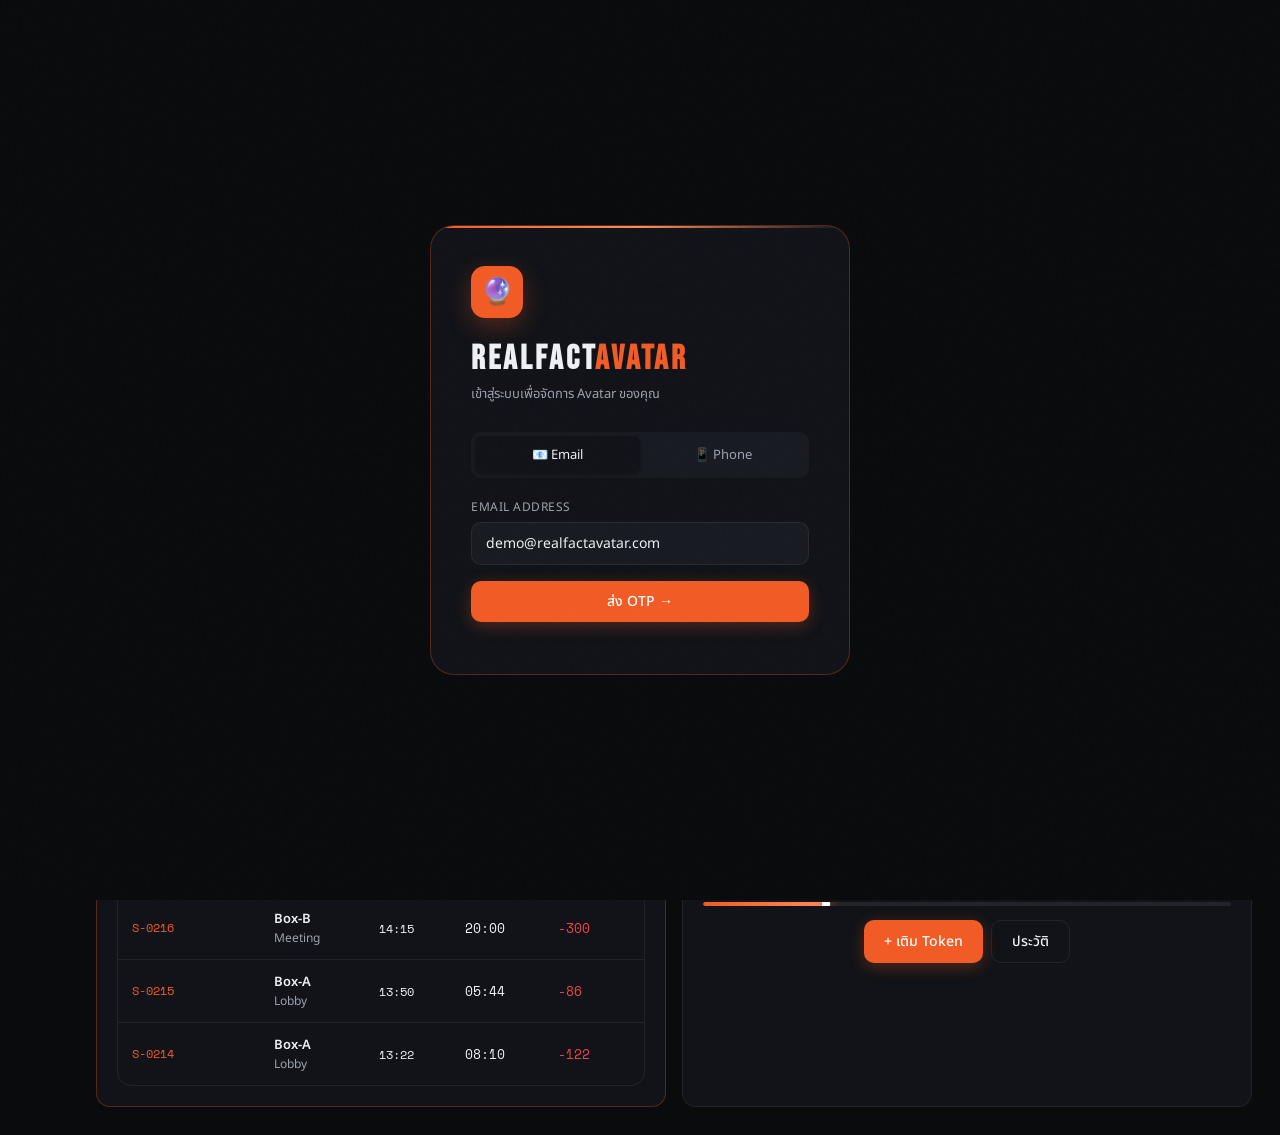
<file: avatar/realfactavatar-demo_1.html>
<!DOCTYPE html>
<html lang="th">
<head>
<meta charset="UTF-8">
<meta name="viewport" content="width=device-width, initial-scale=1.0">
<title>RealfactAvatar — User App</title>
<link rel="preconnect" href="https://fonts.googleapis.com">
<link rel="preconnect" href="https://fonts.gstatic.com" crossorigin>
<link href="https://fonts.googleapis.com/css2?family=Space+Mono:wght@400;700&family=Noto+Sans+Thai:wght@300;400;500;600;700&family=Bebas+Neue&display=swap" rel="stylesheet">
<link rel="stylesheet" href="https://cdnjs.cloudflare.com/ajax/libs/font-awesome/6.5.1/css/all.min.css">
<style>
  :root {
    --primary: #f15b26;
    --primary-dim: rgba(241,91,38,0.15);
    --primary-glow: rgba(241,91,38,0.35);
    --bg: #0a0b0d;
    --surface: #111318;
    --surface2: #181b22;
    --border: rgba(255,255,255,0.07);
    --border-accent: rgba(241,91,38,0.3);
    --text: #eef0f5;
    --text-muted: #9ca3af;
    --text-dim: #6b7280;
    --success: #22c55e;
    --warning: #f59e0b;
    --error: #ef4444;
    --font-heading: 'Bebas Neue', sans-serif;
    --font-mono: 'Space Mono', monospace;
    --font-body: 'Noto Sans Thai', sans-serif;
    --sw: 68px;
    --sw-open: 210px;
  }
  *,*::before,*::after{box-sizing:border-box;margin:0;padding:0}
  html{scroll-behavior:smooth}
  body{font-family:var(--font-body);background:var(--bg);color:var(--text);min-height:100vh;overflow-x:hidden}
  body::before{content:'';position:fixed;inset:0;background-image:url("data:image/svg+xml,%3Csvg viewBox='0 0 256 256' xmlns='http://www.w3.org/2000/svg'%3E%3Cfilter id='n'%3E%3CfeTurbulence type='fractalNoise' baseFrequency='0.9' numOctaves='4' stitchTiles='stitch'/%3E%3C/filter%3E%3Crect width='100%25' height='100%25' filter='url(%23n)' opacity='0.03'/%3E%3C/svg%3E");pointer-events:none;z-index:9999;opacity:.4}
  body::after{content:'';position:fixed;top:-200px;left:50%;transform:translateX(-50%);width:600px;height:400px;background:radial-gradient(ellipse,rgba(241,91,38,.12) 0%,transparent 70%);pointer-events:none;z-index:0}

  /* ===== LAYOUT ===== */
  .app-shell{display:flex;min-height:100vh;position:relative;z-index:1}

  /* ===== SIDEBAR ===== */
  .sidebar{
    width:var(--sw);background:var(--surface);border-right:1px solid var(--border);
    display:flex;flex-direction:column;align-items:center;padding:16px 0;
    position:fixed;top:0;left:0;height:100vh;z-index:100;
    transition:width .3s cubic-bezier(.4,0,.2,1);overflow:hidden;
  }
  .sidebar:not(.locked):hover{width:var(--sw-open)}
  .sidebar.locked{width:var(--sw-open)}
  .main{margin-left:var(--sw);transition:margin-left .3s cubic-bezier(.4,0,.2,1);flex:1;display:flex;flex-direction:column}
  .main.sb-locked{margin-left:var(--sw-open)}

  .sidebar-logo{width:36px;height:36px;background:var(--primary);border-radius:8px;display:flex;align-items:center;justify-content:center;flex-shrink:0;margin-bottom:6px;position:relative}
  .sidebar-logo::after{content:'';position:absolute;inset:-3px;border-radius:11px;border:1px solid var(--primary-glow);animation:pulse-border 2s ease-in-out infinite}
  @keyframes pulse-border{0%,100%{opacity:.4;transform:scale(1)}50%{opacity:1;transform:scale(1.05)}}
  .sidebar-logo svg{width:20px;height:20px;fill:white}

  .sidebar-brand{font-family:var(--font-heading);font-size:12px;letter-spacing:1.5px;color:var(--text-muted);white-space:nowrap;opacity:0;transition:opacity .2s .05s;margin-bottom:18px;padding:0 12px;width:100%;text-align:center}
  .sidebar.locked .sidebar-brand,.sidebar:not(.locked):hover .sidebar-brand{opacity:1}

  .nav-item{width:100%;display:flex;align-items:center;gap:14px;padding:11px 16px;cursor:pointer;border:none;background:none;color:var(--text-muted);transition:all .2s;border-left:2px solid transparent;text-align:left;font-family:var(--font-body);font-size:13px;white-space:nowrap}
  .nav-item:hover{color:var(--text);background:rgba(255,255,255,.04)}
  .nav-item.active{color:var(--primary);border-left-color:var(--primary);background:var(--primary-dim)}
  .nav-item svg{width:18px;height:18px;flex-shrink:0}
  .nav-label{opacity:0;transition:opacity .15s .08s}
  .sidebar.locked .nav-label,.sidebar:not(.locked):hover .nav-label{opacity:1}

  .sidebar-bottom{margin-top:auto;width:100%}
  .nav-divider{height:1px;background:var(--border);margin:8px 12px}

  .lock-btn{width:100%;display:flex;align-items:center;gap:14px;padding:11px 16px;cursor:pointer;border:none;background:none;color:var(--text-muted);font-family:var(--font-body);font-size:12px;white-space:nowrap;transition:all .2s}
  .lock-btn:hover{color:var(--text-muted);background:rgba(255,255,255,.03)}
  .lock-btn.is-locked{color:var(--primary)}
  .lock-btn svg{width:16px;height:16px;flex-shrink:0}
  .lock-label{opacity:0;transition:opacity .15s .08s}
  .sidebar.locked .lock-label,.sidebar:not(.locked):hover .lock-label{opacity:1}

  /* ===== TOPBAR ===== */
  .topbar{height:60px;background:rgba(17,19,24,.85);backdrop-filter:blur(20px);border-bottom:1px solid var(--border);display:flex;align-items:center;padding:0 28px;gap:16px;position:sticky;top:0;z-index:50}
  .topbar-title{font-family:var(--font-heading);font-size:22px;letter-spacing:2px}
  .topbar-title span{color:var(--primary)}
  .topbar-page{font-size:12px;color:var(--text-muted)}
  .topbar-right{margin-left:auto;display:flex;align-items:center;gap:12px}
  .wallet-chip{display:flex;align-items:center;gap:8px;background:var(--surface2);border:1px solid var(--border-accent);border-radius:20px;padding:6px 14px;font-size:13px;cursor:pointer;transition:all .2s}
  .wallet-chip:hover{border-color:var(--primary);background:var(--primary-dim)}
  .wallet-chip .ti{color:var(--primary);font-size:16px}
  .wallet-chip .ta{font-family:var(--font-mono);font-weight:700;color:var(--primary)}
  .wallet-chip .tl{color:var(--text-muted);font-size:12px}
  .alert-badge{width:36px;height:36px;background:var(--surface2);border:1px solid var(--border);border-radius:10px;display:flex;align-items:center;justify-content:center;cursor:pointer;position:relative;transition:all .2s}
  .alert-badge:hover{border-color:var(--primary)}
  .alert-badge .dot{width:7px;height:7px;background:var(--primary);border-radius:50%;position:absolute;top:6px;right:6px;animation:blink 1.5s ease-in-out infinite}
  @keyframes blink{0%,100%{opacity:1}50%{opacity:.3}}
  .user-av{width:36px;height:36px;background:linear-gradient(135deg,var(--primary),#ff8c5a);border-radius:50%;display:flex;align-items:center;justify-content:center;font-family:var(--font-mono);font-size:12px;font-weight:700;color:white;cursor:pointer}

  /* ===== CONTENT ===== */
  .content{padding:28px;flex:1}
  .page{display:none}
  .page.active{display:block;animation:fadeIn .3s ease}
  @keyframes fadeIn{from{opacity:0;transform:translateY(8px)}to{opacity:1;transform:translateY(0)}}

  /* ===== COMMON ===== */
  .section-header{margin-bottom:24px;display:flex;align-items:flex-end;justify-content:space-between;gap:12px}
  .section-title{font-family:var(--font-heading);font-size:32px;letter-spacing:3px;line-height:1}
  .section-title .accent{color:var(--primary)}
  .section-sub{font-size:13px;color:var(--text-muted);margin-top:6px}

  .card{background:var(--surface);border:1px solid var(--border);border-radius:14px;padding:20px}
  .card-accent{background:var(--surface);border:1px solid var(--border-accent);border-radius:14px;padding:20px;position:relative;overflow:hidden}
  .card-accent::before{content:'';position:absolute;top:0;left:0;right:0;height:2px;background:linear-gradient(90deg,var(--primary),transparent)}

  .grid-2{display:grid;grid-template-columns:1fr 1fr;gap:16px}
  .grid-3{display:grid;grid-template-columns:repeat(3,1fr);gap:16px}
  .grid-4{display:grid;grid-template-columns:repeat(4,1fr);gap:16px}

  .stat-card{background:var(--surface);border:1px solid var(--border);border-radius:14px;padding:18px 20px;display:flex;flex-direction:column;gap:8px}
  .stat-label{font-size:12px;color:var(--text-muted);text-transform:uppercase;letter-spacing:1px}
  .stat-value{font-family:var(--font-mono);font-size:28px;font-weight:700;line-height:1}
  .stat-value.primary{color:var(--primary)}
  .stat-sub{font-size:12px;color:var(--text-muted)}
  .stat-icon{font-size:20px;margin-bottom:2px}

  .btn{display:inline-flex;align-items:center;justify-content:center;gap:8px;padding:10px 20px;border-radius:10px;font-size:14px;font-weight:500;cursor:pointer;border:none;font-family:var(--font-body);transition:all .2s}
  .btn-primary{background:var(--primary);color:white;box-shadow:0 4px 16px rgba(241,91,38,.3)}
  .btn-primary:hover{background:#d94f1e;transform:translateY(-1px);box-shadow:0 6px 20px rgba(241,91,38,.4)}
  .btn-outline{background:transparent;color:var(--text);border:1px solid var(--border)}
  .btn-outline:hover{border-color:var(--text-muted)}
  .btn-lg{padding:14px 28px;font-size:15px;border-radius:12px}
  .btn-sm{padding:6px 14px;font-size:12px;border-radius:8px}

  .chip{display:inline-flex;align-items:center;gap:4px;padding:3px 10px;border-radius:20px;font-size:12px;font-weight:500}
  .chip-orange{background:var(--primary-dim);color:var(--primary);border:1px solid var(--border-accent)}
  .chip-green{background:rgba(34,197,94,.1);color:var(--success);border:1px solid rgba(34,197,94,.2)}
  .chip-red{background:rgba(239,68,68,.1);color:var(--error);border:1px solid rgba(239,68,68,.2)}
  .chip-gray{background:var(--surface2);color:var(--text-muted);border:1px solid var(--border)}
  .chip-yellow{background:rgba(245,158,11,.1);color:var(--warning);border:1px solid rgba(245,158,11,.2)}

  .status-badge{display:inline-flex;align-items:center;gap:5px;font-size:12px;padding:3px 10px;border-radius:20px;font-weight:500}
  .status-badge.online{background:rgba(34,197,94,.12);color:var(--success)}
  .status-badge.offline{background:rgba(75,85,99,.2);color:var(--text-muted)}
  .status-badge.session{background:rgba(241,91,38,.12);color:var(--primary)}
  .status-dot{width:6px;height:6px;border-radius:50%;background:currentColor}
  .status-badge.online .status-dot,.status-badge.session .status-dot{animation:blink 1.2s ease-in-out infinite}

  .tab-bar{display:flex;gap:4px;background:var(--surface2);padding:4px;border-radius:12px;width:fit-content;margin-bottom:24px}
  .tab-btn{padding:8px 18px;border-radius:9px;font-size:13px;cursor:pointer;border:none;background:transparent;color:var(--text-muted);font-family:var(--font-body);transition:all .2s}
  .tab-btn.active{background:var(--surface);color:var(--text);box-shadow:0 1px 4px rgba(0,0,0,.4)}

  .table-wrap{border:1px solid var(--border);border-radius:14px;overflow:hidden}
  table{width:100%;border-collapse:collapse}
  thead{background:var(--surface2)}
  th{padding:11px 14px;text-align:left;font-size:12px;text-transform:uppercase;letter-spacing:1px;color:var(--text-muted);font-weight:500;border-bottom:1px solid var(--border)}
  td{padding:12px 14px;font-size:13px;border-bottom:1px solid var(--border);vertical-align:middle}
  tbody tr:last-child td{border-bottom:none}
  tbody tr:hover{background:rgba(255,255,255,.02)}

  .amount-pos{color:var(--success);font-family:var(--font-mono);font-size:13px}
  .amount-neg{color:var(--error);font-family:var(--font-mono);font-size:13px}

  .form-label{display:block;font-size:12px;color:var(--text-muted);margin-bottom:6px;text-transform:uppercase;letter-spacing:.5px}
  .form-input{width:100%;padding:10px 14px;background:var(--surface2);border:1px solid var(--border);border-radius:10px;color:var(--text);font-size:14px;font-family:var(--font-body);transition:border-color .2s;outline:none}
  .form-input:focus{border-color:var(--primary)}

  .divider{height:1px;background:var(--border);margin:16px 0}
  .text-mono{font-family:var(--font-mono)}
  .text-muted{color:var(--text-muted)}
  .text-primary{color:var(--primary)}
  .text-success{color:var(--success)}
  .text-sm{font-size:12px}
  .font-600{font-weight:600}
  .flex{display:flex}
  .items-center{align-items:center}
  .justify-between{justify-content:space-between}
  .gap-8{gap:8px}.gap-12{gap:12px}.gap-16{gap:16px}
  .mb-4{margin-bottom:4px}.mb-8{margin-bottom:8px}.mb-12{margin-bottom:12px}
  .mb-10{margin-bottom:10px}.mb-14{margin-bottom:14px}.mb-16{margin-bottom:16px}.mb-20{margin-bottom:20px}.mb-24{margin-bottom:24px}

  /* ===== BANNERS ===== */
  .alert-banner{display:flex;align-items:center;gap:12px;background:rgba(245,158,11,.08);border:1px solid rgba(245,158,11,.2);border-radius:12px;padding:13px 18px;margin-bottom:20px}
  .alert-banner .ai{font-size:20px}
  .alert-banner .at{font-size:13px;flex:1}
  .alert-banner .at strong{color:var(--warning)}
  .demo-banner{background:linear-gradient(135deg,rgba(241,91,38,.1),rgba(241,91,38,.04));border:1px solid var(--border-accent);border-radius:14px;padding:16px 20px;display:flex;align-items:center;gap:16px;margin-bottom:24px}
  .demo-banner-icon{font-size:28px}
  .demo-banner-text h4{font-size:14px;font-weight:600;margin-bottom:3px}
  .demo-banner-text p{font-size:12px;color:var(--text-muted)}
  .demo-banner-amt{margin-left:auto;text-align:right}
  .demo-banner-amt .amount{font-family:var(--font-mono);font-size:24px;font-weight:700;color:var(--primary)}
  .demo-banner-amt .label{font-size:12px;color:var(--text-muted)}

  /* ===== DEVICE CARDS ===== */
  .device-card{background:var(--surface);border:1px solid var(--border);border-radius:16px;overflow:hidden;cursor:pointer;transition:all .25s;position:relative}
  .device-card:hover{border-color:var(--primary);transform:translateY(-2px);box-shadow:0 8px 32px rgba(241,91,38,.15)}
  .device-card.selected{border-color:var(--primary);box-shadow:0 0 0 1px var(--primary),0 8px 32px rgba(241,91,38,.2)}
  .device-card.offline{opacity:.55;cursor:default}
  .device-card.offline:hover{transform:none;box-shadow:none;border-color:var(--border)}
  .device-card-header{padding:16px;display:flex;align-items:flex-start;gap:12px}
  .device-thumb{width:52px;height:80px;background:var(--surface2);border-radius:8px;display:flex;align-items:center;justify-content:center;font-size:28px;flex-shrink:0;position:relative;overflow:hidden}
  .device-thumb.active-t{background:var(--primary-dim);border:1px solid var(--border-accent)}
  .device-thumb .scan{position:absolute;inset:0;background:linear-gradient(180deg,transparent 30%,rgba(241,91,38,.15) 100%);animation:scan 2.5s ease-in-out infinite}
  @keyframes scan{0%,100%{transform:translateY(100%)}50%{transform:translateY(-100%)}}
  .device-info{flex:1}
  .device-name{font-weight:600;font-size:14px;margin-bottom:2px}
  .device-model{font-size:12px;color:var(--text-muted)}
  .device-loc{font-size:12px;color:var(--text-muted);margin-top:2px}
  .device-card-footer{padding:11px 16px;border-top:1px solid var(--border);display:flex;align-items:center;justify-content:space-between;background:rgba(255,255,255,.015)}
  .session-count-badge{display:flex;align-items:center;gap:5px;font-size:12px;color:var(--text-muted)}
  .session-count-badge .scn{font-family:var(--font-mono);font-weight:700;color:var(--primary);font-size:13px}

  /* ===== SESSION PANEL ===== */
  .session-panel{background:var(--surface);border:1px solid var(--border-accent);border-radius:16px;padding:24px;position:relative;overflow:hidden}
  .session-panel::before{content:'';position:absolute;top:0;left:0;right:0;height:1px;background:linear-gradient(90deg,var(--primary),#ff8c5a,transparent)}
  .live-indicator{display:flex;align-items:center;gap:8px;font-size:12px;color:var(--primary);font-family:var(--font-mono);margin-bottom:14px}
  .live-dot{width:8px;height:8px;background:var(--primary);border-radius:50%;animation:blink .8s ease-in-out infinite}
  .session-timer{font-family:var(--font-heading);font-size:72px;letter-spacing:4px;line-height:1;margin-bottom:6px}
  .session-timer span{color:var(--primary)}
  .timer-track{height:4px;background:var(--border);border-radius:2px;overflow:hidden;margin-bottom:18px}
  .timer-fill{height:100%;background:linear-gradient(90deg,var(--primary),#ff8c5a);border-radius:2px;width:0%;transition:width .5s linear;position:relative}
  .timer-fill::after{content:'';position:absolute;right:0;top:50%;transform:translateY(-50%);width:8px;height:8px;background:white;border-radius:50%;box-shadow:0 0 8px var(--primary)}
  .session-meta-row{display:flex;justify-content:space-between;align-items:center;font-size:12px;color:var(--text-muted);margin-bottom:6px}
  .session-meta-row .val{color:var(--text);font-family:var(--font-mono)}

  .session-trigger{width:100%;padding:16px;background:var(--primary);color:white;border:none;border-radius:12px;font-size:15px;font-weight:600;font-family:var(--font-body);cursor:pointer;transition:all .2s;box-shadow:0 6px 24px rgba(241,91,38,.3);position:relative;overflow:hidden;display:flex;align-items:center;justify-content:center;gap:10px}
  .session-trigger::before{content:'';position:absolute;inset:0;background:linear-gradient(135deg,transparent 0%,rgba(255,255,255,.08) 100%)}
  .session-trigger:hover{background:#d94f1e;transform:translateY(-1px);box-shadow:0 8px 28px rgba(241,91,38,.4)}
  .session-trigger.stop{background:rgba(239,68,68,.85);box-shadow:0 6px 20px rgba(239,68,68,.3)}
  .session-trigger.stop:hover{background:rgba(239,68,68,1)}

  .standby-box{background:var(--surface2);border:1px solid var(--border);border-radius:12px;padding:14px 18px;margin-bottom:16px}
  .standby-row{display:flex;justify-content:space-between;font-size:13px;padding:4px 0}
  .standby-row .sl{color:var(--text-muted)}
  .standby-row .sv{font-family:var(--font-mono);color:var(--text)}

  .today-strip{background:var(--surface2);border:1px solid var(--border);border-radius:12px;padding:12px 16px;display:flex;align-items:center;justify-content:space-between;margin-bottom:14px}
  .today-strip .ts-label{font-size:12px;color:var(--text-muted)}
  .today-strip .ts-val{font-family:var(--font-mono);font-size:20px;color:var(--primary);font-weight:700}

  .session-mini-log{display:flex;flex-direction:column;gap:6px}
  .session-mini-row{display:flex;align-items:center;gap:10px;background:var(--surface2);border:1px solid var(--border);border-radius:8px;padding:8px 12px;font-size:12px}
  .session-mini-row .sid{font-family:var(--font-mono);color:var(--primary);font-size:12px;flex-shrink:0}
  .session-mini-row .stime{color:var(--text-muted);flex-shrink:0}
  .session-mini-row .sdur{font-family:var(--font-mono);flex-shrink:0}
  .session-mini-row .stok{color:var(--error);font-family:var(--font-mono);flex-shrink:0;margin-left:auto}

  /* ===== AVATAR CARDS ===== */
  .avatar-card{background:var(--surface);border:1px solid var(--border);border-radius:16px;overflow:hidden;cursor:pointer;transition:all .25s}
  .avatar-card:hover{border-color:rgba(255,255,255,.15);transform:translateY(-2px)}
  .avatar-card.selected{border-color:var(--primary);box-shadow:0 0 0 1px var(--primary)}
  .avatar-thumb{height:140px;background:var(--surface2);display:flex;align-items:center;justify-content:center;font-size:56px;position:relative;overflow:hidden}
  .avatar-thumb::after{content:'';position:absolute;bottom:0;left:0;right:0;height:60px;background:linear-gradient(transparent,var(--surface))}
  .suggested-badge{position:absolute;top:10px;right:10px;background:var(--primary);color:white;font-size:12px;font-weight:600;padding:3px 8px;border-radius:20px;letter-spacing:.5px;text-transform:uppercase}
  .avatar-body{padding:14px}
  .avatar-name{font-weight:600;font-size:14px;margin-bottom:4px}
  .avatar-meta{font-size:12px;color:var(--text-muted);display:flex;flex-direction:column;gap:3px}
  .avatar-rate{display:flex;align-items:center;justify-content:space-between;margin-top:10px;padding-top:10px;border-top:1px solid var(--border)}
  .rate-val{font-family:var(--font-mono);font-size:13px;color:var(--primary);font-weight:700}
  .preview-btn{font-size:12px;color:var(--text-muted);background:var(--surface2);border:1px solid var(--border);border-radius:6px;padding:4px 10px;cursor:pointer;transition:all .2s;font-family:var(--font-body)}
  .preview-btn:hover{border-color:var(--primary);color:var(--primary)}
  .avatar-meta > div{display:flex;align-items:center;gap:5px}
  .avatar-meta i{width:13px;color:var(--primary);opacity:.75;flex-shrink:0}

  /* ===== LOAD AVATAR MODAL ===== */
  .lm-avatar-summary{background:var(--surface2);border:1px solid var(--border-accent);border-radius:12px;padding:14px 16px;display:flex;align-items:center;gap:12px;margin-bottom:4px}
  .lm-avatar-emoji{font-size:30px;width:48px;height:48px;display:flex;align-items:center;justify-content:center;background:var(--surface);border-radius:10px;border:1px solid var(--border);flex-shrink:0}
  .lm-avatar-name{font-weight:600;font-size:15px;margin-bottom:6px}
  .lm-avatar-attrs{display:flex;flex-wrap:wrap;gap:5px 14px;font-size:12px;color:var(--text-muted)}
  .lm-avatar-attrs i{color:var(--primary);opacity:.8;width:13px}
  .lm-box-list{display:flex;flex-direction:column;gap:8px}
  .lm-box-row{padding:14px 16px;background:var(--surface2);border:1px solid var(--border);border-radius:12px;cursor:pointer;display:flex;align-items:flex-start;gap:12px;transition:all .2s}
  .lm-box-row:hover{border-color:var(--primary)}
  .lm-box-row.selected{border-color:var(--primary);background:var(--primary-dim)}
  .lm-box-radio{width:18px;height:18px;border:2px solid var(--border);border-radius:50%;position:relative;flex-shrink:0;margin-top:2px;transition:border-color .2s}
  .lm-box-row.selected .lm-box-radio{border-color:var(--primary)}
  .lm-box-row.selected .lm-box-radio::after{content:'';position:absolute;inset:3px;background:var(--primary);border-radius:50%}
  .lm-box-header{display:flex;align-items:center;gap:8px;margin-bottom:8px}
  .lm-box-name{font-weight:600;font-size:14px}
  .lm-box-details{display:grid;grid-template-columns:1fr 1fr;gap:5px;font-size:12px;color:var(--text-muted)}
  .lm-box-details i{width:13px;color:var(--primary);opacity:.75}

  /* ===== SETTINGS PAGE ===== */
  .settings-row{display:flex;align-items:flex-start;justify-content:space-between;gap:16px;padding:14px 0}
  .settings-row:first-child{padding-top:0}
  .settings-row:last-child{padding-bottom:0}
  .settings-label{font-size:12px;color:var(--text-muted);text-transform:uppercase;letter-spacing:.5px;margin-bottom:4px}
  .settings-value{font-size:14px;color:var(--text)}
  .settings-field{display:flex;flex-direction:column}
  .toggle-switch{position:relative;display:inline-block;width:42px;height:24px;flex-shrink:0}
  .toggle-switch input{opacity:0;width:0;height:0}
  .toggle-slider{position:absolute;inset:0;background:var(--border);border-radius:24px;cursor:pointer;transition:.2s}
  .toggle-slider::before{content:'';position:absolute;width:18px;height:18px;left:3px;top:3px;background:#fff;border-radius:50%;transition:.2s}
  .toggle-switch input:checked+.toggle-slider{background:var(--primary)}
  .toggle-switch input:checked+.toggle-slider::before{transform:translateX(18px)}
  .input-inline{background:var(--surface2);border:1px solid var(--border);border-radius:8px;color:var(--text);padding:6px 10px;font-family:var(--font-mono);font-size:13px;outline:none}
  .input-inline:focus{border-color:var(--primary)}

  /* ===== PACKAGE CARDS ===== */
  .package-card{background:var(--surface);border:1px solid var(--border);border-radius:16px;padding:22px;cursor:pointer;transition:all .25s;position:relative;overflow:hidden}
  .package-card:hover{border-color:var(--primary);transform:translateY(-2px)}
  .package-card.popular{border-color:var(--primary)}
  .package-card.popular::before{content:'';position:absolute;top:0;left:0;right:0;height:2px;background:linear-gradient(90deg,var(--primary),#ff8c5a)}
  .popular-tag{position:absolute;top:16px;right:16px;background:var(--primary);color:white;font-size:12px;font-weight:600;padding:3px 10px;border-radius:20px}
  .pkg-tokens{font-family:var(--font-mono);font-size:36px;font-weight:700;color:var(--primary)}
  .pkg-tokens-label{font-size:13px;color:var(--text-muted);margin-bottom:4px}
  .pkg-bonus{font-size:13px;color:var(--success);margin-bottom:8px}
  .pkg-duration{font-size:12px;color:var(--text-muted);margin-bottom:14px}
  .pkg-price-block{border-top:1px solid var(--border);padding-top:12px;margin-top:4px}
  .pkg-price-main{font-family:var(--font-mono);font-size:30px;font-weight:700;color:var(--text);line-height:1;margin-bottom:5px}
  .pkg-price-note{font-size:12px;color:var(--text-muted)}
  .pkg-buy-btn{display:block;width:100%;margin-top:12px;padding:9px 0;background:var(--primary);color:#fff;border:none;border-radius:10px;font-size:13px;font-weight:600;font-family:var(--font-body);cursor:pointer;opacity:0;transform:translateY(6px);transition:opacity .2s,transform .2s;pointer-events:none}
  .package-card:hover .pkg-buy-btn{opacity:1;transform:translateY(0);pointer-events:auto}
  .package-card.popular .pkg-buy-btn{opacity:1;transform:translateY(0);pointer-events:auto}

  /* ===== SECTION SEPARATOR ===== */
  .section-sep{display:flex;align-items:center;gap:16px;margin:28px 0 24px}
  .section-sep::before,.section-sep::after{content:'';flex:1;height:1px;background:var(--border)}
  .section-sep span{font-size:12px;color:var(--text-muted);text-transform:uppercase;letter-spacing:1.5px;white-space:nowrap}
  .wallet-section-hd{font-size:12px;color:var(--text-muted);text-transform:uppercase;letter-spacing:1px;font-weight:500;display:flex;align-items:center;gap:6px;margin-bottom:14px}

  /* ===== MODAL ===== */
  .modal-overlay{position:fixed;inset:0;background:rgba(0,0,0,.75);backdrop-filter:blur(10px);z-index:1000;display:none;align-items:center;justify-content:center;padding:20px}
  .modal-overlay.open{display:flex;animation:fadeIn .2s ease}
  .modal{background:var(--surface);border:1px solid var(--border-accent);border-radius:20px;padding:28px;width:100%;max-width:440px;position:relative}
  .modal-title{font-family:var(--font-heading);font-size:26px;letter-spacing:2px;margin-bottom:4px}
  .modal-sub{font-size:13px;color:var(--text-muted);margin-bottom:22px}
  .modal-close{position:absolute;top:16px;right:16px;width:32px;height:32px;background:var(--surface2);border:1px solid var(--border);border-radius:8px;cursor:pointer;display:flex;align-items:center;justify-content:center;color:var(--text-muted);font-size:18px;line-height:1;transition:all .2s}
  .modal-close:hover{border-color:var(--error);color:var(--error)}
  .summary-box{background:var(--surface2);border:1px solid var(--border);border-radius:12px;padding:16px;margin-bottom:20px}
  .summary-row{display:flex;justify-content:space-between;align-items:center;font-size:13px;padding:5px 0}
  .summary-row .sl{color:var(--text-muted)}
  .summary-row .sv{font-family:var(--font-mono);color:var(--text)}
  .summary-row.total{font-weight:600;font-size:15px;padding-top:10px;border-top:1px solid var(--border);margin-top:6px}
  .summary-row.total .sv{color:var(--primary)}
  .payment-methods{display:flex;flex-direction:column;gap:10px;margin-bottom:20px}
  .pay-method{padding:14px 16px;background:var(--surface2);border:1px solid var(--border);border-radius:12px;cursor:pointer;display:flex;align-items:center;gap:12px;transition:all .2s;font-size:14px}
  .pay-method:hover{border-color:var(--primary)}
  .pay-method.selected{border-color:var(--primary);background:var(--primary-dim)}
  .pay-method-icon{font-size:22px;width:32px;text-align:center}
  .pay-method-name{font-weight:500}
  .pay-method-desc{font-size:12px;color:var(--text-muted)}
  .pay-method-radio{margin-left:auto;width:18px;height:18px;border:2px solid var(--border);border-radius:50%;position:relative;flex-shrink:0}
  .pay-method.selected .pay-method-radio{border-color:var(--primary)}
  .pay-method.selected .pay-method-radio::after{content:'';position:absolute;inset:3px;background:var(--primary);border-radius:50%}

  /* ===== RECEIPT ===== */
  .receipt-card{background:var(--surface);border:1px solid var(--border);border-radius:16px;overflow:hidden;max-width:400px}
  .receipt-header{background:var(--primary);padding:20px;text-align:center}
  .receipt-header .logo-text{font-family:var(--font-heading);font-size:22px;letter-spacing:4px;color:white}
  .receipt-header .receipt-type{font-size:12px;color:rgba(255,255,255,.9);letter-spacing:2px;text-transform:uppercase;margin-top:2px}
  .receipt-body{padding:20px}
  .receipt-row{display:flex;justify-content:space-between;font-size:13px;padding:6px 0;border-bottom:1px dashed var(--border)}
  .receipt-row:last-child{border-bottom:none}
  .receipt-row .rl{color:var(--text-muted)}
  .receipt-row .rv{color:var(--text);font-family:var(--font-mono)}
  .receipt-total{background:var(--surface2);margin:16px -20px -20px;padding:16px 20px;display:flex;justify-content:space-between;align-items:center}
  .receipt-total-label{font-weight:600}
  .receipt-total-value{font-family:var(--font-mono);font-size:20px;color:var(--primary);font-weight:700}

  /* ===== INVOICE ===== */
  .inv-card{background:var(--surface);border:1px solid var(--border);border-radius:16px;overflow:hidden;width:100%;max-width:600px}
  .inv-head{padding:20px 24px;display:flex;justify-content:space-between;align-items:flex-start;background:var(--surface2);border-bottom:2px solid var(--primary)}
  .inv-brand-name{font-family:var(--font-heading);font-size:22px;letter-spacing:3px;color:var(--primary);margin-bottom:6px}
  .inv-brand-sub{font-size:12px;color:var(--text-muted);line-height:1.7}
  .inv-doc-info{text-align:right}
  .inv-doc-title{font-family:var(--font-heading);font-size:20px;letter-spacing:2px;color:var(--text)}
  .inv-doc-num{font-family:var(--font-mono);font-size:13px;color:var(--primary);margin-top:4px}
  .inv-doc-date{font-size:12px;color:var(--text-muted);margin-top:2px}
  .inv-parties{display:grid;grid-template-columns:1fr 1fr;border-bottom:1px solid var(--border)}
  .inv-party{padding:14px 24px}
  .inv-party+.inv-party{border-left:1px solid var(--border)}
  .inv-party-label{font-size:11px;color:var(--text-muted);text-transform:uppercase;letter-spacing:1px;margin-bottom:6px;font-weight:600}
  .inv-party-name{font-weight:600;font-size:13px;margin-bottom:3px}
  .inv-party-detail{font-size:12px;color:var(--text-muted);line-height:1.7}
  .inv-items{width:100%;border-collapse:collapse}
  .inv-items th{background:var(--surface2);padding:10px 16px;font-size:12px;font-weight:600;color:var(--text-muted);border-bottom:1px solid var(--border);text-align:left}
  .inv-items td{padding:14px 16px;font-size:13px;border-bottom:1px solid var(--border);vertical-align:top}
  .inv-items tbody tr:last-child td{border-bottom:none}
  .inv-item-name{font-weight:600;margin-bottom:3px}
  .inv-item-desc{font-size:12px;color:var(--text-muted)}
  .inv-summary{padding:14px 24px;display:flex;justify-content:flex-end;background:var(--surface2)}
  .inv-summary-table{width:260px}
  .inv-summary-row{display:flex;justify-content:space-between;font-size:13px;padding:4px 0}
  .inv-summary-row .isl{color:var(--text-muted)}
  .inv-summary-row .isv{font-family:var(--font-mono)}
  .inv-summary-total{display:flex;justify-content:space-between;font-size:15px;font-weight:700;padding:10px 0 4px;border-top:2px solid var(--border);margin-top:6px}
  .inv-summary-total .isl{color:var(--text)}
  .inv-summary-total .isv{color:var(--primary);font-family:var(--font-mono)}
  .inv-footer{padding:12px 24px;border-top:1px solid var(--border);display:flex;justify-content:space-between;align-items:center;background:rgba(241,91,38,.04)}
  .inv-footer-item{font-size:12px;color:var(--text-muted);line-height:1.7}
  .inv-footer-item strong{color:var(--text)}

  /* ===== BURN CHART ===== */
  .burn-chart{background:var(--surface);border:1px solid var(--border);border-radius:12px;padding:14px 18px;margin-bottom:20px}
  .burn-chart-title{font-size:12px;color:var(--text-muted);text-transform:uppercase;letter-spacing:1px;margin-bottom:10px;font-weight:500}
  .burn-bar-row{display:flex;align-items:center;gap:10px;margin-bottom:7px;font-size:12px}
  .burn-bar-row:last-child{margin-bottom:0}
  .burn-bar-label{color:var(--text-muted);width:90px;flex-shrink:0}
  .burn-bar-track{flex:1;height:8px;background:var(--surface2);border-radius:4px;overflow:hidden}
  .burn-bar-fill{height:100%;background:var(--primary);border-radius:4px}
  .burn-bar-val{font-family:var(--font-mono);font-size:12px;color:var(--text);flex-shrink:0;min-width:72px;text-align:right}
  @media print{
    .sidebar,.topbar,.demo-banner,.modal-overlay{display:none!important}
    .main{margin:0!important}
    .content{padding:20px!important}
    .page:not(#page-receipt){display:none!important}
    #page-receipt{display:block!important}
    .section-header button{display:none!important}
    .inv-card{border:1px solid #ccc!important;border-radius:0!important}
    .inv-head,.inv-parties,.inv-summary,.inv-footer{background:#f5f5f5!important}
    body,html,.app-shell,.main,.content{background:#fff!important}
  }

  /* ===== LOGIN ===== */
  .login-screen{min-height:100vh;display:flex;align-items:center;justify-content:center;position:fixed;inset:0;z-index:500;background:var(--bg);animation:fadeIn .4s ease}
  .login-screen.hidden{display:none}
  .login-box{background:var(--surface);border:1px solid var(--border-accent);border-radius:24px;padding:40px;width:100%;max-width:420px;position:relative;overflow:hidden}
  .login-box::before{content:'';position:absolute;top:0;left:0;right:0;height:2px;background:linear-gradient(90deg,var(--primary),#ff8c5a,transparent)}
  .login-logo{width:52px;height:52px;background:var(--primary);border-radius:14px;display:flex;align-items:center;justify-content:center;font-size:26px;margin-bottom:20px;box-shadow:0 8px 24px rgba(241,91,38,.3)}
  .login-title{font-family:var(--font-heading);font-size:34px;letter-spacing:3px;margin-bottom:5px}
  .login-sub{font-size:13px;color:var(--text-muted);margin-bottom:28px}
  .tab-switch{display:flex;background:var(--surface2);border-radius:10px;padding:4px;margin-bottom:20px}
  .tab-switch-btn{flex:1;padding:9px;border:none;border-radius:7px;font-size:13px;cursor:pointer;background:transparent;color:var(--text-muted);font-family:var(--font-body);transition:all .2s}
  .tab-switch-btn.active{background:var(--surface);color:var(--text);box-shadow:0 1px 4px rgba(0,0,0,.3)}
  .form-group{margin-bottom:16px}
  .otp-inputs{display:flex;gap:6px;margin:14px 0;width:100%}
  .otp-input{flex:1;min-width:0;aspect-ratio:1;background:var(--surface2);border:1px solid var(--border);border-radius:10px;text-align:center;font-size:clamp(14px,4.5vw,20px);font-family:var(--font-mono);color:var(--text);outline:none;transition:border-color .2s;padding:0}
  .otp-input:focus{border-color:var(--primary)}
  @media(max-width:480px){.login-box{padding:28px 20px}}

  ::-webkit-scrollbar{width:5px}
  ::-webkit-scrollbar-track{background:var(--bg)}
  ::-webkit-scrollbar-thumb{background:var(--border);border-radius:3px}
  ::-webkit-scrollbar-thumb:hover{background:var(--text-muted)}

  /* ===== LIGHT MODE ===== */
  body.light-mode {
    --bg: #f0f2f7;
    --surface: #ffffff;
    --surface2: #e8ebf2;
    --border: rgba(0,0,0,0.10);
    --border-accent: rgba(241,91,38,0.25);
    --text: #1a1d23;
    --text-muted: #6b7280;
    --text-dim: #9ca3af;
    --primary-dim: rgba(241,91,38,0.10);
  }
  body.light-mode::before{opacity:.08}
  body.light-mode::after{background:radial-gradient(ellipse,rgba(241,91,38,.06) 0%,transparent 70%)}
  body.light-mode .topbar{background:rgba(255,255,255,.92);border-bottom-color:rgba(0,0,0,.10)}
  body.light-mode .nav-item:hover{background:rgba(0,0,0,.04)}
  body.light-mode .lock-btn:hover{background:rgba(0,0,0,.03)}
  body.light-mode tbody tr:hover{background:rgba(0,0,0,.03)}
  body.light-mode .device-card-footer{background:rgba(0,0,0,.02)}
  body.light-mode .avatar-card:hover{border-color:rgba(0,0,0,.18)}
  body.light-mode .tab-btn.active{box-shadow:0 1px 4px rgba(0,0,0,.15)}
  body.light-mode .tab-switch-btn.active{box-shadow:0 1px 4px rgba(0,0,0,.12)}
  body.light-mode .modal-overlay{background:rgba(0,0,0,.55)}
  body.light-mode .device-card:hover{box-shadow:0 8px 32px rgba(241,91,38,.1)}
  body.light-mode .device-card.selected{box-shadow:0 0 0 1px var(--primary),0 8px 32px rgba(241,91,38,.12)}
  body.light-mode .login-screen{background:var(--bg)}
  body.light-mode .table-wrap{background:var(--surface)}
  body.light-mode td{background:var(--surface)}
  body.light-mode tbody tr:hover td{background:rgba(0,0,0,.03)}
  body.light-mode thead tr th{background:var(--surface)}
  body.light-mode .inv-head{background:var(--surface)}
  body.light-mode .inv-summary{background:var(--surface)}
  body.light-mode .receipt-total{background:var(--surface)}

  .theme-toggle-btn{width:36px;height:36px;background:var(--surface2);border:1px solid var(--border);border-radius:10px;display:flex;align-items:center;justify-content:center;cursor:pointer;font-size:16px;transition:all .2s;flex-shrink:0;line-height:1}
  .theme-toggle-btn:hover{border-color:var(--primary)}
</style>
</head>
<body>

<!-- ===== LOGIN ===== -->
<div class="login-screen" id="loginScreen">
  <div class="login-box">
    <div class="login-logo">🔮</div>
    <h1 class="login-title">REALFACT<span style="color:var(--primary)">AVATAR</span></h1>
    <p class="login-sub">เข้าสู่ระบบเพื่อจัดการ Avatar ของคุณ</p>
    <div class="tab-switch">
      <button class="tab-switch-btn active" onclick="setLoginTab('email',this)">📧 Email</button>
      <button class="tab-switch-btn" onclick="setLoginTab('phone',this)">📱 Phone</button>
    </div>
    <div id="loginTabEmail">
      <div class="form-group">
        <label class="form-label">Email Address</label>
        <input type="email" class="form-input" placeholder="you@example.com" value="demo@realfactavatar.com">
      </div>
    </div>
    <div id="loginTabPhone" style="display:none">
      <div class="form-group">
        <label class="form-label">Phone Number</label>
        <input type="tel" class="form-input" placeholder="08x-xxx-xxxx">
      </div>
    </div>
    <button class="btn btn-primary" style="width:100%;margin-bottom:12px" onclick="showOTP()">ส่ง OTP →</button>
    <div id="otpSection" style="display:none">
      <label class="form-label">กรอก OTP 6 หลัก</label>
      <div class="otp-inputs">
        <input class="otp-input" maxlength="1" value="3">
        <input class="otp-input" maxlength="1" value="8">
        <input class="otp-input" maxlength="1" value="9">
        <input class="otp-input" maxlength="1" value="1">
        <input class="otp-input" maxlength="1" value="2">
        <input class="otp-input" maxlength="1" value="4">
      </div>
      <p class="text-muted text-sm mb-16">OTP หมดอายุใน <strong style="color:var(--primary)">04:32</strong> · <a href="#" style="color:var(--primary)">ส่งใหม่</a></p>
      <button class="btn btn-primary" style="width:100%" onclick="doLogin()">✅ ยืนยัน OTP เข้าสู่ระบบ</button>
    </div>
  </div>
</div>

<!-- ===== APP SHELL ===== -->
<div class="app-shell">

  <!-- ===== SIDEBAR ===== -->
  <nav class="sidebar" id="sidebar">
    <div class="sidebar-logo">
      <svg viewBox="0 0 24 24"><path d="M12 2L2 7l10 5 10-5-10-5zM2 17l10 5 10-5M2 12l10 5 10-5"/></svg>
    </div>
    <div class="sidebar-brand">REALFACT<span style="color:var(--primary)">AVATAR</span></div>

    <button class="nav-item active" onclick="showPage('dashboard',this)">
      <svg viewBox="0 0 24 24" fill="none" stroke="currentColor" stroke-width="2"><rect x="3" y="3" width="7" height="7"/><rect x="14" y="3" width="7" height="7"/><rect x="14" y="14" width="7" height="7"/><rect x="3" y="14" width="7" height="7"/></svg>
      <span class="nav-label">Dashboard</span>
    </button>
    <button class="nav-item" onclick="showPage('devices',this)">
      <svg viewBox="0 0 24 24" fill="none" stroke="currentColor" stroke-width="2"><rect x="2" y="3" width="20" height="14" rx="2"/><path d="M8 21h8M12 17v4"/></svg>
      <span class="nav-label">Devices</span>
    </button>
    <button class="nav-item" onclick="showPage('avatars',this)">
      <svg viewBox="0 0 24 24" fill="none" stroke="currentColor" stroke-width="2"><circle cx="12" cy="8" r="4"/><path d="M4 20c0-4 3.6-7 8-7s8 3 8 7"/></svg>
      <span class="nav-label">Avatar Presets</span>
    </button>
    <button class="nav-item" onclick="showPage('wallet',this)">
      <svg viewBox="0 0 24 24" fill="none" stroke="currentColor" stroke-width="2"><rect x="1" y="6" width="22" height="16" rx="2"/><path d="M1 10h22"/><circle cx="17" cy="15" r="2"/></svg>
      <span class="nav-label">Wallet</span>
    </button>
    <button class="nav-item" onclick="showPage('history',this)">
      <svg viewBox="0 0 24 24" fill="none" stroke="currentColor" stroke-width="2"><circle cx="12" cy="12" r="10"/><path d="M12 6v6l4 2"/></svg>
      <span class="nav-label">Session History</span>
    </button>
    <button class="nav-item" onclick="showPage('receipt',this)">
      <svg viewBox="0 0 24 24" fill="none" stroke="currentColor" stroke-width="2"><path d="M14 2H6a2 2 0 0 0-2 2v16a2 2 0 0 0 2 2h12a2 2 0 0 0 2-2V8z"/><polyline points="14 2 14 8 20 8"/><line x1="16" y1="13" x2="8" y2="13"/><line x1="16" y1="17" x2="8" y2="17"/></svg>
      <span class="nav-label">e-Receipt</span>
    </button>

    <button class="nav-item" onclick="showPage('settings',this)">
      <i class="fa-solid fa-gear" style="font-size:18px"></i>
      <span class="nav-label">Settings</span>
    </button>

    <div class="sidebar-bottom">
      <div class="nav-divider"></div>
      <button class="lock-btn" id="lockBtn" onclick="toggleSidebarLock()">
        <svg id="lockIcon" viewBox="0 0 24 24" fill="none" stroke="currentColor" stroke-width="2">
          <rect x="3" y="11" width="18" height="11" rx="2" ry="2"/>
          <path d="M7 11V7a5 5 0 0 1 10 0v4"/>
        </svg>
        <span class="lock-label" id="lockLabel">ล็อก Sidebar</span>
      </button>
      <button class="nav-item" style="color:var(--text-muted)" onclick="doLogout()">
        <svg viewBox="0 0 24 24" fill="none" stroke="currentColor" stroke-width="2"><path d="M9 21H5a2 2 0 0 1-2-2V5a2 2 0 0 1 2-2h4"/><polyline points="16 17 21 12 16 7"/><line x1="21" y1="12" x2="9" y2="12"/></svg>
        <span class="nav-label">Logout</span>
      </button>
    </div>
  </nav>

  <!-- ===== MAIN ===== -->
  <div class="main" id="mainArea">

    <div class="topbar">
      <span class="topbar-title">REALFACT<span>AVATAR</span></span>
      <span class="topbar-page" id="topbarPageName">DASHBOARD</span>
      <div class="topbar-right">
        <div class="wallet-chip" onclick="showPage('wallet',null)">
          <span class="ti">◈</span><span class="ta" id="walletBalance">2,450</span><span class="tl">tokens</span>
        </div>
        <div class="alert-badge">
          <svg width="16" height="16" viewBox="0 0 24 24" fill="none" stroke="currentColor" stroke-width="2"><path d="M18 8A6 6 0 0 0 6 8c0 7-3 9-3 9h18s-3-2-3-9"/><path d="M13.73 21a2 2 0 0 1-3.46 0"/></svg>
          <div class="dot"></div>
        </div>
        <button class="theme-toggle-btn" id="themeToggleBtn" onclick="toggleTheme()" title="สลับ Light/Dark Mode">🌙</button>
        <div class="user-av">DA</div>
      </div>
    </div>

    <div class="content">

      <!-- ===== DASHBOARD ===== -->
      <div class="page active" id="page-dashboard">
        <div class="demo-banner">
          <div class="demo-banner-icon">🎁</div>
          <div class="demo-banner-text">
            <h4>Demo Credit สำหรับบัญชีใหม่!</h4>
            <p>ทดลองใช้งานได้ทันทีด้วย System Default Preset — ก่อนที่ Admin จะสร้าง Preset เฉพาะให้</p>
          </div>
          <div class="demo-banner-amt"><div class="amount">500</div><div class="label">Demo Tokens</div></div>
        </div>

        <div class="alert-banner mb-24">
          <div class="ai">⚠️</div>
          <div class="at"><strong>Token ใกล้หมด</strong> — เหลือ 2,450 tokens (~8.2 นาที) ควรเติมก่อน End User จะมา Interact</div>
          <button class="btn btn-sm btn-primary" onclick="showPage('wallet',null)" style="flex-shrink:0">เติม Token</button>
        </div>

        <div class="section-header">
          <div>
            <div class="section-title">DASH<span class="accent">BOARD</span></div>
            <div class="section-sub">สรุปภาพรวม — วันนี้</div>
          </div>
        </div>

        <div class="grid-4 mb-24">
          <div class="stat-card"><div class="stat-icon">◈</div><div class="stat-label">Token คงเหลือ</div><div class="stat-value primary">2,450</div><div class="stat-sub">≈ 8.2 นาที</div></div>
          <div class="stat-card"><div class="stat-icon">📺</div><div class="stat-label">Devices Online</div><div class="stat-value">2 <span style="font-size:16px;color:var(--text-muted)">/ 3</span></div><div class="stat-sub">1 กำลัง Active Session</div></div>
          <div class="stat-card"><div class="stat-icon">👥</div><div class="stat-label">Sessions วันนี้ (ทุกตู้)</div><div class="stat-value">17</div><div class="stat-sub">Box-A: 12 · Box-B: 5</div></div>
          <div class="stat-card"><div class="stat-icon">🔥</div><div class="stat-label">Token ใช้วันนี้</div><div class="stat-value">680</div><div class="stat-sub">เฉลี่ย 40 tok/session</div></div>
        </div>

        <!-- Device Overview compact (PRD §3.2) -->
        <div class="card mb-24" style="padding:16px 20px">
          <div class="font-600 mb-12" style="font-size:13px"><i class="fa-solid fa-tv" style="margin-right:6px;opacity:.6"></i>สถานะ Device</div>
          <div style="display:grid;grid-template-columns:56px 1fr auto auto;gap:8px 16px;align-items:center">
            <!-- Box-A -->
            <span class="chip chip-blue" style="font-size:11px;justify-self:start">Box-A</span>
            <div><span class="font-600 text-sm">Aria</span><span class="text-muted text-sm"> · Sales Assist · Lobby 1F</span></div>
            <span class="chip chip-orange" style="font-size:11px;white-space:nowrap"><i class="fa-solid fa-circle" style="font-size:7px"></i> Active</span>
            <span class="text-muted text-sm" style="text-align:right;white-space:nowrap">12 sessions · 434 tok</span>
            <!-- Box-B -->
            <span class="chip chip-blue" style="font-size:11px;justify-self:start">Box-B</span>
            <div><span class="font-600 text-sm">Nova</span><span class="text-muted text-sm"> · Receptionist · Meeting 3F</span></div>
            <span class="chip chip-green" style="font-size:11px;white-space:nowrap"><i class="fa-solid fa-circle" style="font-size:7px"></i> Online</span>
            <span class="text-muted text-sm" style="text-align:right;white-space:nowrap">5 sessions · 246 tok</span>
            <!-- Box-C -->
            <span class="chip chip-blue" style="font-size:11px;justify-self:start;opacity:.5">Box-C</span>
            <div class="text-muted text-sm">— · Reception 1F</div>
            <span class="chip chip-gray" style="font-size:11px;white-space:nowrap"><i class="fa-solid fa-circle" style="font-size:7px"></i> Offline</span>
            <span class="text-muted text-sm" style="text-align:right;opacity:.4">0 sessions</span>
          </div>
        </div>

        <div class="grid-2">
          <div class="card-accent">
            <div class="flex items-center justify-between mb-16">
              <div class="font-600">Session ล่าสุด (ทุกตู้)</div>
              <button class="btn btn-sm btn-outline" onclick="showPage('history',null)">ดูทั้งหมด →</button>
            </div>
            <div class="table-wrap">
              <table>
                <thead><tr><th>Session ID</th><th>Device</th><th>เริ่ม</th><th>เวลา</th><th>Token</th></tr></thead>
                <tbody>
                  <tr><td><span class="text-mono text-primary text-sm">S-0217</span></td><td><div class="font-600">Box-A</div><div class="text-muted text-sm">Lobby</div></td><td class="text-mono text-sm">14:32</td><td class="text-mono">03:12</td><td class="amount-neg">-48</td></tr>
                  <tr><td><span class="text-mono text-primary text-sm">S-0216</span></td><td><div class="font-600">Box-B</div><div class="text-muted text-sm">Meeting</div></td><td class="text-mono text-sm">14:15</td><td class="text-mono">20:00</td><td class="amount-neg">-300</td></tr>
                  <tr><td><span class="text-mono text-primary text-sm">S-0215</span></td><td><div class="font-600">Box-A</div><div class="text-muted text-sm">Lobby</div></td><td class="text-mono text-sm">13:50</td><td class="text-mono">05:44</td><td class="amount-neg">-86</td></tr>
                  <tr><td><span class="text-mono text-primary text-sm">S-0214</span></td><td><div class="font-600">Box-A</div><div class="text-muted text-sm">Lobby</div></td><td class="text-mono text-sm">13:22</td><td class="text-mono">08:10</td><td class="amount-neg">-122</td></tr>
                </tbody>
              </table>
            </div>
          </div>
          <div class="card">
            <div class="flex items-center justify-between mb-16">
              <div class="font-600">Token Wallet</div>
              <div class="chip chip-orange">Live</div>
            </div>
            <div style="text-align:center;padding:16px 0">
              <div style="font-family:var(--font-heading);font-size:60px;color:var(--primary);letter-spacing:4px;line-height:1">2,450</div>
              <div class="text-muted text-sm" style="margin:8px 0">tokens คงเหลือ ≈ 8.2 นาที</div>
              <div class="timer-track" style="margin:14px 0"><div class="timer-fill" style="width:24%"></div></div>
              <div class="flex gap-8" style="justify-content:center">
                <button class="btn btn-primary" onclick="showPage('wallet',null)">+ เติม Token</button>
                <button class="btn btn-outline" onclick="showPage('history',null)">ประวัติ</button>
              </div>
            </div>
          </div>
        </div>
      </div>

      <!-- ===== DEVICES ===== -->
      <div class="page" id="page-devices">
        <div class="section-header">
          <div>
            <div class="section-title">MY <span class="accent">DEVICES</span></div>
            <div class="section-sub">เลือก Device เพื่อดูสถานะ Session และควบคุม Avatar</div>
          </div>
        </div>

        <div class="grid-3 mb-24">
          <div class="device-card selected" onclick="selectDevice(this,'Box-A',true)">
            <div class="device-card-header">
              <div class="device-thumb active-t">🔮<div class="scan"></div></div>
              <div class="device-info">
                <div class="device-name">Box-A</div>
                <div class="device-model"><i class="fa-solid fa-tv" style="width:13px;opacity:.7"></i> RFA-Pro &nbsp;<i class="fa-solid fa-expand" style="width:13px;opacity:.7"></i> 65"</div>
                <div class="device-loc"><i class="fa-solid fa-location-dot" style="width:13px;color:var(--primary);opacity:.8"></i> Lobby 1F</div>
                <div style="margin-top:8px"><div class="status-badge session"><div class="status-dot"></div>SESSION ACTIVE</div></div>
              </div>
            </div>
            <div class="device-card-footer">
              <div class="session-count-badge"><i class="fa-solid fa-clock-rotate-left" style="font-size:11px"></i><span>วันนี้</span><span class="scn">12</span><span>sessions</span></div>
              <div class="chip chip-orange" style="font-size:12px"><i class="fa-solid fa-robot" style="font-size:11px"></i> Aria</div>
            </div>
          </div>

          <div class="device-card" onclick="selectDevice(this,'Box-B',false)">
            <div class="device-card-header">
              <div class="device-thumb">🖥</div>
              <div class="device-info">
                <div class="device-name">Box-B</div>
                <div class="device-model"><i class="fa-solid fa-tv" style="width:13px;opacity:.7"></i> RFA-Standard &nbsp;<i class="fa-solid fa-expand" style="width:13px;opacity:.7"></i> 42"</div>
                <div class="device-loc"><i class="fa-solid fa-location-dot" style="width:13px;color:var(--primary);opacity:.8"></i> Meeting Room 3F</div>
                <div style="margin-top:8px"><div class="status-badge online"><div class="status-dot"></div>Standby</div></div>
              </div>
            </div>
            <div class="device-card-footer">
              <div class="session-count-badge"><i class="fa-solid fa-clock-rotate-left" style="font-size:11px"></i><span>วันนี้</span><span class="scn">5</span><span>sessions</span></div>
              <div class="chip chip-gray" style="font-size:12px"><i class="fa-solid fa-robot" style="font-size:11px"></i> Nova</div>
            </div>
          </div>

          <div class="device-card offline">
            <div class="device-card-header">
              <div class="device-thumb">📺</div>
              <div class="device-info">
                <div class="device-name">Box-C</div>
                <div class="device-model"><i class="fa-solid fa-tv" style="width:13px;opacity:.7"></i> RFA-Lite &nbsp;<i class="fa-solid fa-expand" style="width:13px;opacity:.7"></i> 32"</div>
                <div class="device-loc"><i class="fa-solid fa-location-dot" style="width:13px;opacity:.5"></i> Warehouse</div>
                <div style="margin-top:8px"><div class="status-badge offline"><div class="status-dot"></div>Offline</div></div>
              </div>
            </div>
            <div class="device-card-footer">
              <div class="session-count-badge"><i class="fa-solid fa-clock-rotate-left" style="font-size:11px"></i><span>วันนี้</span><span class="scn" style="color:var(--text-muted)">0</span><span>sessions</span></div>
            </div>
          </div>
        </div>

        <!-- Session Monitor -->
        <div id="sessionPanel" style="display:none">
          <div class="section-title mb-16" style="font-size:22px">SESSION MONITOR — <span class="accent" id="activDeviceName">Box-A</span></div>
          <div class="grid-2 mb-16">
            <div>
              <!-- ACTIVE -->
              <div class="session-panel mb-16" id="sessionActivePanel">
                <div class="live-indicator"><div class="live-dot"></div>SESSION ACTIVE · S-<span id="activeSessionId">0217</span></div>
                <div class="session-timer"><span id="sessionMin">03</span>:<span id="sessionSec">12</span></div>
                <div style="font-size:12px;color:var(--text-muted);margin-bottom:10px">สูงสุด 20:00 นาที · Avatar: Aria · KB: Product Catalog</div>
                <div class="timer-track"><div class="timer-fill" id="sessionBar" style="width:16%"></div></div>
                <div class="flex gap-16 mb-16">
                  <div class="session-meta-row" style="flex:1;margin:0"><span>Token หักแล้ว:</span><span class="val" id="tokConsumed">48</span></div>
                  <div class="session-meta-row" style="flex:1;margin:0"><span>Rate:</span><span class="val">15 tok/min</span></div>
                </div>
                <button class="session-trigger stop" onclick="endSession()">⏹ Stop Session (จาก Web App)</button>
              </div>

              <!-- STANDBY -->
              <div class="session-panel mb-16" id="sessionIdlePanel" style="display:none">
                <div style="font-size:12px;color:var(--text-muted);font-family:var(--font-mono);margin-bottom:14px">● STANDBY — รอ End User มา Interact</div>
                <div class="standby-box">
                  <div class="standby-row"><span class="sl">Avatar</span><span class="sv" id="idleAvatarName">Nova</span></div>
                  <div class="standby-row"><span class="sl">KB</span><span class="sv" id="idleKb">Company FAQ</span></div>
                  <div class="standby-row"><span class="sl">Rate</span><span class="sv">15 tok/min</span></div>
                  <div class="standby-row"><span class="sl">Pre-check</span><span class="sv" style="color:var(--success)">✅ Token พอสำหรับ 20 นาที</span></div>
                </div>
                <p class="text-muted text-sm mb-16" style="line-height:1.7">
                  Session จะเริ่มอัตโนมัติเมื่อ <strong style="color:var(--text)">End User เดินมา Interact (Wake Word / กดปุ่มที่ตู้)</strong><br>
                  หรือ Trigger จาก Web App ด้านล่าง
                </p>
                <button class="session-trigger" onclick="startSession()">▶ Trigger Session (จาก Web App)</button>
              </div>
            </div>

            <!-- Right: Today summary -->
            <div class="card">
              <div class="flex items-center justify-between mb-12">
                <div class="font-600">Sessions วันนี้ — <span class="text-primary" id="sessionPanelDeviceName">Box-A</span></div>
                <div class="chip chip-orange" id="todayChip">12 sessions</div>
              </div>
              <div class="today-strip">
                <div class="ts-label">จำนวน Sessions วันนี้</div>
                <div class="ts-val" id="todayCount">12</div>
              </div>
              <div class="flex gap-8 mb-8">
                <div style="flex:1;background:var(--surface2);border-radius:8px;padding:10px;text-align:center;font-size:12px;color:var(--text-muted)">
                  <div>รวมเวลา</div>
                  <div class="text-mono" style="font-size:16px;color:var(--text)" id="todayTotalDur">84 min</div>
                </div>
                <div style="flex:1;background:var(--surface2);border-radius:8px;padding:10px;text-align:center;font-size:12px;color:var(--text-muted)">
                  <div>Token หัก</div>
                  <div class="text-mono" style="font-size:16px;color:var(--error)" id="todayTotalTok">-480</div>
                </div>
              </div>
              <div class="flex gap-8">
                <div style="flex:1;background:var(--surface2);border-radius:8px;padding:10px;text-align:center;font-size:12px;color:var(--text-muted)">
                  <div>เฉลี่ย/session</div>
                  <div class="text-mono" style="font-size:16px;color:var(--text)" id="todayAvgDur">7 min</div>
                </div>
                <div style="flex:1;background:var(--surface2);border-radius:8px;padding:10px;text-align:center;font-size:12px;color:var(--text-muted)">
                  <div>เฉลี่ย tok/session</div>
                  <div class="text-mono" style="font-size:16px;color:var(--text)" id="todayAvgTok">40</div>
                </div>
              </div>
            </div>
          </div>

          <div class="card mb-16">
            <div class="flex items-center justify-between mb-12">
              <div class="font-600">Avatar ที่โหลดอยู่</div>
              <button class="btn btn-sm btn-outline" onclick="showPage('avatars',null)">เปลี่ยน Avatar →</button>
            </div>
            <div class="flex items-center gap-12">
              <div style="width:56px;height:76px;background:var(--primary-dim);border:1px solid var(--border-accent);border-radius:10px;display:flex;align-items:center;justify-content:center;font-size:30px" id="panelAvatarEmoji">🤖</div>
              <div>
                <div class="font-600" id="panelAvatarName">Aria</div>
                <div class="text-muted text-sm" id="panelAvatarRole">Product Expert</div>
                <div class="text-muted text-sm" id="panelAvatarKb">KB: Product Catalog 2024</div>
                <div class="text-muted text-sm" id="panelAvatarRate" style="margin-top:2px">Rate: 15 tokens/min</div>
                <div style="margin-top:6px"><span class="chip chip-orange" style="font-size:12px">⭐ Suggested</span></div>
              </div>
              <div style="margin-left:auto;text-align:right">
                <div class="text-muted" style="font-size:12px;margin-bottom:4px">สถานะ Avatar</div>
                <div class="status-badge session" id="panelAvatarStatus"><div class="status-dot"></div>LOADED</div>
              </div>
            </div>
          </div>

          <!-- ===== DETAILED SESSION LOG (bottom) ===== -->
          <div class="card">
            <div class="flex items-center justify-between mb-16">
              <div>
                <div class="font-600">Session Log — <span class="text-primary" id="logDeviceName">Box-A</span></div>
                <div class="text-muted" style="font-size:12px;margin-top:2px">ประวัติ Sessions วันนี้ของตู้นี้ (ล่าสุดก่อน)</div>
              </div>
              <button class="btn btn-sm btn-outline" onclick="showPage('history',null)">ดูประวัติทั้งหมด →</button>
            </div>
            <div class="table-wrap">
              <table>
                <thead>
                  <tr>
                    <th>Session ID</th>
                    <th>เริ่มเวลา</th>
                    <th>สิ้นสุด</th>
                    <th>ระยะเวลา</th>
                    <th>Avatar</th>
                    <th>Knowledge Base</th>
                    <th>Agent Role</th>
                    <th>สถานะ</th>
                    <th>Token หัก</th>
                    <th>Token Rate</th>
                  </tr>
                </thead>
                <tbody id="detailLogBody"></tbody>
              </table>
            </div>
          </div>
        </div>
      </div>

      <!-- ===== AVATARS ===== -->
      <div class="page" id="page-avatars">
        <div class="section-header">
          <div>
            <div class="section-title">AVATAR <span class="accent">PRESETS</span></div>
            <div class="section-sub">เลือก Preset แล้ว Bind กับ Box · Preview ฟรี ไม่เสีย Token</div>
          </div>
        </div>
        <div style="display:flex;gap:8px;margin-bottom:16px">
          <button class="btn btn-primary btn-sm" id="vbtnGallery" onclick="switchAvatarView('avatarGalleryView')">
            <i class="fa-solid fa-th-large"></i> Preset Gallery
          </button>
          <button class="btn btn-outline btn-sm" id="vbtnLog" onclick="switchAvatarView('assignLogView')">
            <i class="fa-solid fa-clock-rotate-left"></i> Assign Log
          </button>
        </div>
        <div id="avatarGalleryView">
        <div class="tab-bar">
          <button class="tab-btn active">ทั้งหมด</button>
          <button class="tab-btn">⭐ Suggested</button>
          <button class="tab-btn">ใช้บ่อย</button>
        </div>
        <div class="grid-3">
          <div class="avatar-card selected" onclick="selectAvatar(this,'Aria')">
            <div class="avatar-thumb" style="background:linear-gradient(135deg,#1a1f2e,#2d1f35)">🤖<div class="suggested-badge">⭐ Suggested</div></div>
            <div class="avatar-body">
              <div class="avatar-name">Aria</div>
              <div class="avatar-meta">
                <div><i class="fa-solid fa-book-open"></i> KB: Product Catalog 2024</div>
                <div><i class="fa-solid fa-microphone"></i> Voice: Female TH</div>
                <div><i class="fa-solid fa-robot"></i> Agent: Sales Assist</div>
              </div>
              <div class="avatar-rate"><div class="rate-val"><i class="fa-solid fa-bolt"></i> 15 tokens/min</div><button class="preview-btn">Preview</button></div>
            </div>
          </div>
          <div class="avatar-card" onclick="selectAvatar(this,'Nova')">
            <div class="avatar-thumb" style="background:linear-gradient(135deg,#1a2e2a,#1f352d)">👩‍💼</div>
            <div class="avatar-body">
              <div class="avatar-name">Nova</div>
              <div class="avatar-meta">
                <div><i class="fa-solid fa-book-open"></i> KB: Company FAQ</div>
                <div><i class="fa-solid fa-microphone"></i> Voice: Female TH</div>
                <div><i class="fa-solid fa-robot"></i> Agent: Receptionist</div>
              </div>
              <div class="avatar-rate"><div class="rate-val"><i class="fa-solid fa-bolt"></i> 15 tokens/min</div><button class="preview-btn">Preview</button></div>
            </div>
          </div>
          <div class="avatar-card" onclick="selectAvatar(this,'Max')">
            <div class="avatar-thumb" style="background:linear-gradient(135deg,#2e1a1a,#35251f)">👨‍💻<div class="suggested-badge">⭐ Suggested</div></div>
            <div class="avatar-body">
              <div class="avatar-name">Max</div>
              <div class="avatar-meta">
                <div><i class="fa-solid fa-book-open"></i> KB: Tech Support Manual</div>
                <div><i class="fa-solid fa-microphone"></i> Voice: Male TH</div>
                <div><i class="fa-solid fa-robot"></i> Agent: Tech Support</div>
              </div>
              <div class="avatar-rate"><div class="rate-val"><i class="fa-solid fa-bolt"></i> 15 tokens/min</div><button class="preview-btn">Preview</button></div>
            </div>
          </div>
          <div class="avatar-card" onclick="selectAvatar(this,'Kana')">
            <div class="avatar-thumb" style="background:linear-gradient(135deg,#1f1a2e,#2a1f35)">👩‍🔬</div>
            <div class="avatar-body">
              <div class="avatar-name">Kana</div>
              <div class="avatar-meta">
                <div><i class="fa-solid fa-book-open"></i> KB: Medical Guide</div>
                <div><i class="fa-solid fa-microphone"></i> Voice: Female TH</div>
                <div><i class="fa-solid fa-robot"></i> Agent: Health Advisor</div>
              </div>
              <div class="avatar-rate"><div class="rate-val"><i class="fa-solid fa-bolt"></i> 15 tokens/min</div><button class="preview-btn">Preview</button></div>
            </div>
          </div>
          <div class="avatar-card" onclick="selectAvatar(this,'Leo')">
            <div class="avatar-thumb" style="background:linear-gradient(135deg,#2e2a1a,#35311f)">🧑‍🏫</div>
            <div class="avatar-body">
              <div class="avatar-name">Leo</div>
              <div class="avatar-meta">
                <div><i class="fa-solid fa-book-open"></i> KB: Training Materials</div>
                <div><i class="fa-solid fa-microphone"></i> Voice: Male TH</div>
                <div><i class="fa-solid fa-robot"></i> Agent: Trainer</div>
              </div>
              <div class="avatar-rate"><div class="rate-val"><i class="fa-solid fa-bolt"></i> 15 tokens/min</div><button class="preview-btn">Preview</button></div>
            </div>
          </div>
          <div class="avatar-card" onclick="selectAvatar(this,'System Default')">
            <div class="avatar-thumb" style="background:var(--surface2)">🎭<div class="suggested-badge" style="background:var(--success)">DEFAULT DEMO</div></div>
            <div class="avatar-body">
              <div class="avatar-name">System Default</div>
              <div class="avatar-meta">
                <div><i class="fa-solid fa-book-open"></i> KB: General Knowledge</div>
                <div><i class="fa-solid fa-microphone"></i> Voice: TH Neutral</div>
                <div><i class="fa-solid fa-robot"></i> Agent: General</div>
              </div>
              <div class="avatar-rate"><div class="rate-val"><i class="fa-solid fa-bolt"></i> 15 tokens/min</div><span class="chip chip-green" style="font-size:12px"><i class="fa-solid fa-star" style="font-size:10px"></i> Demo Ready</span></div>
              <div style="font-size:11px;color:var(--text-muted);margin-top:6px">ไม่ต้องตั้งค่า · เริ่มใช้งานได้ทันที</div>
            </div>
          </div>
        </div>
        <div style="margin-top:24px;display:flex;justify-content:flex-end;gap:12px">
          <button class="btn btn-outline">ยกเลิก</button>
          <button class="btn btn-primary btn-lg" id="loadAvatarBtn" onclick="openLoadModal()"><i class="fa-solid fa-wand-magic-sparkles"></i> Load Avatar Preset</button>
        </div>
        </div><!-- end avatarGalleryView -->

        <!-- Assign Log View -->
        <div id="assignLogView" style="display:none">
          <div style="overflow-x:auto">
            <table>
              <thead>
                <tr>
                  <th>Log ID</th>
                  <th>วันที่/เวลา</th>
                  <th>Device</th>
                  <th>Preset เก่า</th>
                  <th>Preset ใหม่</th>
                  <th>โดย</th>
                </tr>
              </thead>
              <tbody>
                <tr>
                  <td class="text-mono text-sm">AL-0042</td>
                  <td class="text-sm">20 ก.พ. 2567 · 09:32</td>
                  <td><span class="chip chip-blue" style="font-size:11px">Box-A</span> Lobby</td>
                  <td class="text-muted">Nova</td>
                  <td><span class="font-600">Aria</span> <span class="chip chip-green" style="font-size:10px">ปัจจุบัน</span></td>
                  <td><span class="chip chip-gray" style="font-size:11px">User</span></td>
                </tr>
                <tr>
                  <td class="text-mono text-sm">AL-0041</td>
                  <td class="text-sm">18 ก.พ. 2567 · 14:05</td>
                  <td><span class="chip chip-blue" style="font-size:11px">Box-B</span> Meeting</td>
                  <td class="text-muted">Kana</td>
                  <td class="font-600">Nova</td>
                  <td><span class="chip chip-gray" style="font-size:11px">User</span></td>
                </tr>
                <tr>
                  <td class="text-mono text-sm">AL-0040</td>
                  <td class="text-sm">15 ก.พ. 2567 · 10:18</td>
                  <td><span class="chip chip-blue" style="font-size:11px">Box-A</span> Lobby</td>
                  <td class="text-muted">System Default</td>
                  <td class="font-600">Nova</td>
                  <td><span class="chip chip-gray" style="font-size:11px">Admin</span></td>
                </tr>
                <tr>
                  <td class="text-mono text-sm">AL-0039</td>
                  <td class="text-sm">01 ก.พ. 2567 · 08:00</td>
                  <td><span class="chip chip-blue" style="font-size:11px">Box-A</span> Lobby</td>
                  <td class="text-muted">—</td>
                  <td class="font-600">System Default</td>
                  <td><span class="chip chip-orange" style="font-size:11px">Admin</span></td>
                </tr>
              </tbody>
            </table>
          </div>
        </div>
      </div>

      <!-- ===== SETTINGS ===== -->
      <div class="page" id="page-settings">
        <div class="section-header">
          <div>
            <div class="section-title">ACCOUNT <span class="accent">SETTINGS</span></div>
            <div class="section-sub">จัดการบัญชีและการตั้งค่าระบบ</div>
          </div>
        </div>

        <!-- Account Info (read-only) -->
        <div class="section-sep"><span><i class="fa-solid fa-id-card"></i> ข้อมูลบัญชี</span></div>
        <div class="card mb-16">
          <div class="grid-2" style="gap:0">
            <div class="settings-field" style="padding:14px 0;border-bottom:1px solid var(--border)">
              <div class="settings-label">Email (Login ID)</div>
              <div class="settings-value">demo@realfact.ai <span class="chip chip-gray" style="font-size:11px">เปลี่ยนไม่ได้</span></div>
            </div>
            <div class="settings-field" style="padding:14px 0 14px 20px;border-bottom:1px solid var(--border)">
              <div class="settings-label">Account ID</div>
              <div class="settings-value text-mono">RFA-2024-00042</div>
            </div>
            <div class="settings-field" style="padding:14px 0 0">
              <div class="settings-label">วันที่สมัคร</div>
              <div class="settings-value">1 ม.ค. 2567</div>
            </div>
            <div class="settings-field" style="padding:14px 0 0 20px">
              <div class="settings-label">สถานะบัญชี</div>
              <div class="settings-value"><span class="chip chip-green"><i class="fa-solid fa-circle" style="font-size:7px"></i> Active</span></div>
            </div>
          </div>
        </div>

        <!-- Profile (editable) -->
        <div class="section-sep"><span><i class="fa-solid fa-user-pen"></i> ข้อมูลโปรไฟล์</span></div>
        <div class="card mb-16">
          <div class="settings-row">
            <div>
              <div class="settings-label">ชื่อแสดงผล (Display Name)</div>
              <div class="settings-value">Demo Account</div>
            </div>
            <button class="btn btn-outline btn-sm">แก้ไข</button>
          </div>
          <div class="divider"></div>
          <div class="settings-row">
            <div>
              <div class="settings-label">เบอร์โทร</div>
              <div class="settings-value">08X-XXX-XXXX <span class="text-muted text-sm">· ยืนยัน OTP เพื่อเปลี่ยน</span></div>
            </div>
            <button class="btn btn-outline btn-sm">เปลี่ยนเบอร์</button>
          </div>
        </div>

        <!-- Security -->
        <div class="section-sep"><span><i class="fa-solid fa-lock"></i> ความปลอดภัย</span></div>
        <div class="card mb-16">
          <div class="settings-row">
            <div>
              <div class="settings-label">รหัสผ่าน</div>
              <div class="settings-value" style="letter-spacing:3px">●●●●●●●●</div>
            </div>
            <button class="btn btn-outline btn-sm" onclick="document.getElementById('changePassModal').classList.add('open')">
              <i class="fa-solid fa-key"></i> เปลี่ยนรหัสผ่าน
            </button>
          </div>
        </div>

        <!-- Billing -->
        <div class="section-sep"><span><i class="fa-solid fa-building"></i> ข้อมูลการเงิน / ใบกำกับภาษี</span></div>
        <div class="card mb-16">
          <div class="settings-row">
            <div>
              <div class="settings-label">ชื่อบริษัท</div>
              <div class="settings-value">Demo Company Co., Ltd.</div>
            </div>
            <button class="btn btn-outline btn-sm">แก้ไข</button>
          </div>
          <div class="divider"></div>
          <div class="settings-row">
            <div>
              <div class="settings-label">เลขผู้เสียภาษี (Tax ID)</div>
              <div class="settings-value text-mono">0105565012345</div>
            </div>
            <button class="btn btn-outline btn-sm">แก้ไข</button>
          </div>
          <div class="divider"></div>
          <div class="settings-row">
            <div>
              <div class="settings-label">ที่อยู่สำหรับออกใบกำกับภาษี</div>
              <div class="settings-value">123 ถนนสุขุมวิท แขวงคลองเตย เขตคลองเตย กรุงเทพฯ 10110</div>
            </div>
            <button class="btn btn-outline btn-sm">แก้ไข</button>
          </div>
        </div>

        <!-- Notifications -->
        <div class="section-sep"><span><i class="fa-solid fa-bell"></i> การแจ้งเตือน</span></div>
        <div class="card mb-16">
          <div class="settings-row">
            <div>
              <div class="settings-label">แจ้งเตือน Token เหลือน้อย</div>
              <div class="settings-value text-muted text-sm">แจ้งเตือนเมื่อ Token ต่ำกว่าที่กำหนด</div>
            </div>
            <label class="toggle-switch"><input type="checkbox" checked><span class="toggle-slider"></span></label>
          </div>
          <div class="divider"></div>
          <div class="settings-row">
            <div>
              <div class="settings-label">Low Balance Threshold</div>
              <div class="settings-value text-muted text-sm">แจ้งเตือนเมื่อเหลือกี่ Token</div>
            </div>
            <div class="flex items-center gap-8">
              <input type="number" class="input-inline" value="500" style="width:80px;text-align:right">
              <span class="text-muted text-sm">tokens</span>
            </div>
          </div>
          <div class="divider"></div>
          <div class="settings-row">
            <div>
              <div class="settings-label">แจ้งเตือนเมื่อ Session จบ</div>
              <div class="settings-value text-muted text-sm">รับแจ้งทุกครั้งที่ Session สิ้นสุด</div>
            </div>
            <label class="toggle-switch"><input type="checkbox"><span class="toggle-slider"></span></label>
          </div>
          <div class="divider"></div>
          <div class="settings-row">
            <div>
              <div class="settings-label">แจ้งเตือนเมื่อ Top-up สำเร็จ</div>
              <div class="settings-value text-muted text-sm">รับแจ้งทุกครั้งที่เติม Token สำเร็จ</div>
            </div>
            <label class="toggle-switch"><input type="checkbox" checked><span class="toggle-slider"></span></label>
          </div>
        </div>

        <!-- Language -->
        <div class="section-sep"><span><i class="fa-solid fa-globe"></i> ภาษา / Language</span></div>
        <div class="card">
          <div class="settings-row">
            <div>
              <div class="settings-label">ภาษาที่แสดงผล</div>
              <div class="settings-value text-muted text-sm">เลือกภาษาสำหรับ Web App (MVP: ภาษาไทย)</div>
            </div>
            <div class="flex gap-8">
              <button class="btn btn-primary btn-sm">🇹🇭 TH</button>
              <button class="btn btn-outline btn-sm" style="opacity:.5" disabled>🇬🇧 EN</button>
            </div>
          </div>
        </div>

        <!-- Appearance -->
        <div class="section-sep"><span><i class="fa-solid fa-palette"></i> การแสดงผล</span></div>
        <div class="card">
          <div class="settings-row">
            <div>
              <div class="settings-label">โหมดการแสดงผล</div>
              <div class="settings-value text-muted text-sm">สลับระหว่าง Dark Mode และ Light Mode</div>
            </div>
            <div class="flex gap-8">
              <button id="settingsDarkBtn" class="btn btn-primary btn-sm" onclick="setTheme('dark')">🌙 Dark</button>
              <button id="settingsLightBtn" class="btn btn-outline btn-sm" onclick="setTheme('light')">☀️ Light</button>
            </div>
          </div>
        </div>
      </div>

      <!-- ===== WALLET ===== -->
      <div class="page" id="page-wallet">
        <div class="section-header">
          <div>
            <div class="section-title">TOKEN <span class="accent">WALLET</span></div>
            <div class="section-sub">ยอดคงเหลือ · ใช้ร่วมกันทุก Device</div>
          </div>
        </div>
        <!-- Section 1: ยอดคงเหลือ -->
        <div class="grid-2 mb-8">

          <!-- LEFT: Token Balance -->
          <div class="card-accent">
            <div class="flex items-center gap-8 mb-4">
              <i class="fa-solid fa-wallet" style="font-size:18px;color:var(--primary)"></i>
              <span class="text-muted text-sm">Token คงเหลือ</span>
            </div>
            <div id="walletBalance" style="font-family:var(--font-heading);font-size:60px;color:var(--primary);letter-spacing:4px;line-height:1">2,450</div>
            <div class="text-muted text-sm" style="margin:8px 0 12px">
              <i class="fa-solid fa-triangle-exclamation" style="color:var(--warning)"></i>
              ≈ 8.2 นาที · ไม่พอ Pre-check Session ใหม่ (ต้องการ 300)
            </div>
            <div class="timer-track"><div class="timer-fill" style="width:24%"></div></div>
          </div>

          <!-- RIGHT: Two separated cards -->
          <div style="display:flex;flex-direction:column;gap:14px">

            <!-- Card A: Token Accounting (ยอดเข้า-ออก) -->
            <div class="card">
              <div class="font-600 mb-14 flex items-center gap-8">
                <i class="fa-solid fa-scale-balanced" style="color:var(--primary)"></i>
                ยอดสะสม Token เดือนนี้
              </div>
              <div class="flex justify-between text-sm mb-10">
                <span class="text-muted"><i class="fa-solid fa-circle-plus" style="color:var(--success);width:14px"></i> Top-up เดือนนี้</span>
                <span class="text-mono text-success">+10,000 tokens</span>
              </div>
              <div class="flex justify-between text-sm mb-10">
                <span class="text-muted"><i class="fa-solid fa-gift" style="color:var(--warning);width:14px"></i> Demo Credit</span>
                <span class="text-mono" style="color:var(--warning)">+500 tokens</span>
              </div>
              <div class="flex justify-between text-sm mb-10">
                <span class="text-muted"><i class="fa-solid fa-fire-flame-curved" style="color:var(--error);width:14px"></i> Token ใช้ไปแล้ว</span>
                <span class="text-mono" style="color:var(--error)">-680 tokens</span>
              </div>
              <div class="divider"></div>
              <div class="flex justify-between text-sm">
                <span class="text-muted"><i class="fa-solid fa-bolt" style="color:var(--primary);width:14px"></i> Rate (ทุก Avatar)</span>
                <span class="text-mono">15 tokens/min</span>
              </div>
            </div>

            <!-- Card B: Today Session Usage (การใช้งาน) -->
            <div class="card">
              <div class="font-600 mb-14 flex items-center gap-8">
                <i class="fa-solid fa-calendar-day" style="color:var(--primary)"></i>
                การใช้งานวันนี้
              </div>
              <div class="flex justify-between text-sm mb-10">
                <span class="text-muted"><i class="fa-solid fa-tv" style="color:var(--primary);width:14px"></i> Sessions ทุกตู้</span>
                <span class="text-mono text-primary">17 sessions</span>
              </div>
              <div class="flex justify-between text-sm mb-10">
                <span class="text-muted"><i class="fa-solid fa-coins" style="color:var(--error);width:14px"></i> Token หักวันนี้</span>
                <span class="text-mono" style="color:var(--error)">-680 tokens</span>
              </div>
              <div class="flex justify-between text-sm">
                <span class="text-muted"><i class="fa-solid fa-chart-simple" style="color:var(--primary);width:14px"></i> เฉลี่ย / Session</span>
                <span class="text-mono">~40 tokens</span>
              </div>
            </div>

          </div>
        </div>

        <!-- Section Separator -->
        <div class="section-sep"><span><i class="fa-solid fa-bag-shopping"></i> เติม Token — เลือก Package</span></div>

        <!-- Section 2: Packages -->
        <div class="flex items-center justify-between mb-20">
          <div>
            <div class="section-title" style="font-size:26px">TOKEN <span class="accent">PACKAGES</span></div>
            <div class="section-sub">ราคา Package · ยอดชำระจริงบวก VAT 7% เพิ่มเติม</div>
          </div>
          <div class="chip chip-gray">+VAT 7% เมื่อชำระ</div>
        </div>
        <div class="grid-4">

          <!-- Starter -->
          <div class="package-card" onclick="openPayModal(500,150,'Starter',0)">
            <div class="pkg-tokens">500</div>
            <div class="pkg-tokens-label">Tokens</div>
            <div class="pkg-duration">≈ 33 นาที</div>
            <div class="pkg-price-block">
              <div class="pkg-price-main">฿150</div>
              <button class="pkg-buy-btn" onclick="event.stopPropagation();openPayModal(500,150,'Starter',0)">🛒 ซื้อ Package นี้</button>
            </div>
          </div>

          <!-- Pro -->
          <div class="package-card popular" onclick="openPayModal(1500,400,'Pro',150)">
            <div class="popular-tag">🔥 ยอดนิยม</div>
            <div class="pkg-tokens">1,500</div>
            <div class="pkg-tokens-label">Tokens</div>
            <div class="pkg-bonus">+ 150 Bonus tokens</div>
            <div class="pkg-duration">≈ 110 นาที</div>
            <div class="pkg-price-block">
              <div class="pkg-price-main">฿400</div>
              <button class="pkg-buy-btn" onclick="event.stopPropagation();openPayModal(1500,400,'Pro',150)">🛒 ซื้อ Package นี้</button>
            </div>
          </div>

          <!-- Business -->
          <div class="package-card" onclick="openPayModal(5000,1000,'Business',750)">
            <div class="pkg-tokens">5,000</div>
            <div class="pkg-tokens-label">Tokens</div>
            <div class="pkg-bonus">+ 750 Bonus tokens</div>
            <div class="pkg-duration">≈ 383 นาที</div>
            <div class="pkg-price-block">
              <div class="pkg-price-main">฿1,000</div>
              <button class="pkg-buy-btn" onclick="event.stopPropagation();openPayModal(5000,1000,'Business',750)">🛒 ซื้อ Package นี้</button>
            </div>
          </div>

          <!-- Enterprise -->
          <div class="package-card" onclick="openPayModal(15000,2500,'Enterprise',3000)">
            <div class="pkg-tokens">15,000</div>
            <div class="pkg-tokens-label">Tokens</div>
            <div class="pkg-bonus">+ 3,000 Bonus tokens</div>
            <div class="pkg-duration">≈ 1,200 นาที</div>
            <div class="pkg-price-block">
              <div class="pkg-price-main">฿2,500</div>
              <button class="pkg-buy-btn" onclick="event.stopPropagation();openPayModal(15000,2500,'Enterprise',3000)">🛒 ซื้อ Package นี้</button>
            </div>
          </div>

        </div>

        <!-- Section Separator -->
        <div class="section-sep"><span><i class="fa-solid fa-receipt"></i> ประวัติ Transaction</span></div>

        <!-- Section 3: Transaction History -->
        <div class="flex gap-8 mb-12" id="txnFilters">
          <button class="chip chip-blue" onclick="filterTxn(this,'all')">ทั้งหมด</button>
          <button class="chip chip-gray" onclick="filterTxn(this,'topup')"><i class="fa-solid fa-circle-plus"></i> Top-up</button>
          <button class="chip chip-gray" onclick="filterTxn(this,'session')"><i class="fa-solid fa-fire-flame-curved"></i> Session</button>
        </div>
        <div class="table-wrap">
          <table id="txnTable">
            <thead><tr><th>วันที่</th><th>ประเภท</th><th>Package</th><th>Token</th><th>ราคา Package</th><th>VAT 7%</th><th>ยอดชำระ</th><th>สถานะ</th></tr></thead>
            <tbody>
              <tr data-type="topup"><td class="text-mono text-sm">18 ก.พ. 2026</td><td><span class="chip chip-green">Top-up</span></td><td>Pro (1,500+150 bonus)</td><td class="amount-pos">+1,650</td><td class="text-mono">฿400.00</td><td class="text-mono">฿28.00</td><td class="text-mono">฿428.00</td><td><span class="chip chip-green">✅ สำเร็จ</span></td></tr>
              <tr data-type="topup"><td class="text-mono text-sm">10 ก.พ. 2026</td><td><span class="chip chip-green">Top-up</span></td><td>Business (5,000+750 bonus)</td><td class="amount-pos">+5,750</td><td class="text-mono">฿1,000.00</td><td class="text-mono">฿70.00</td><td class="text-mono">฿1,070.00</td><td><span class="chip chip-green">✅ สำเร็จ</span></td></tr>
              <tr data-type="topup"><td class="text-mono text-sm">01 ก.พ. 2026</td><td><span class="chip chip-orange">Demo</span></td><td>Demo Credit</td><td class="amount-pos">+500</td><td class="text-mono">—</td><td class="text-mono">—</td><td class="text-mono">฿0</td><td><span class="chip chip-green">✅ ได้รับ</span></td></tr>
              <tr data-type="session">
                <td class="text-mono text-sm">20 ก.พ. 2026 · 14:32</td>
                <td><span class="chip chip-orange" style="font-size:11px"><i class="fa-solid fa-fire-flame-curved"></i> Session</span></td>
                <td>
                  <a class="text-primary text-mono text-sm" style="cursor:pointer;text-decoration:none" onclick="showPage('history',null)">S-0217 →</a>
                  <div class="text-muted text-sm">Box-A · Aria · 03:12</div>
                </td>
                <td class="text-mono" style="color:var(--error)">-48</td>
                <td class="text-mono text-muted">—</td>
                <td class="text-mono text-muted">—</td>
                <td class="text-mono text-muted">—</td>
                <td><span class="chip chip-green" style="font-size:11px">✅ สำเร็จ</span></td>
              </tr>
              <tr data-type="session">
                <td class="text-mono text-sm">20 ก.พ. 2026 · 13:50</td>
                <td><span class="chip chip-orange" style="font-size:11px"><i class="fa-solid fa-fire-flame-curved"></i> Session</span></td>
                <td>
                  <a class="text-primary text-mono text-sm" style="cursor:pointer;text-decoration:none" onclick="showPage('history',null)">S-0215 →</a>
                  <div class="text-muted text-sm">Box-A · Aria · 05:44</div>
                </td>
                <td class="text-mono" style="color:var(--error)">-86</td>
                <td class="text-mono text-muted">—</td>
                <td class="text-mono text-muted">—</td>
                <td class="text-mono text-muted">—</td>
                <td><span class="chip chip-green" style="font-size:11px">✅ สำเร็จ</span></td>
              </tr>
              <tr data-type="session">
                <td class="text-mono text-sm">20 ก.พ. 2026 · 12:44</td>
                <td><span class="chip chip-orange" style="font-size:11px"><i class="fa-solid fa-fire-flame-curved"></i> Session</span></td>
                <td>
                  <a class="text-primary text-mono text-sm" style="cursor:pointer;text-decoration:none" onclick="showPage('history',null)">S-0213 →</a>
                  <div class="text-muted text-sm">Box-B · Nova · 20:00</div>
                </td>
                <td class="text-mono" style="color:var(--error)">-300</td>
                <td class="text-mono text-muted">—</td>
                <td class="text-mono text-muted">—</td>
                <td class="text-mono text-muted">—</td>
                <td><span class="chip chip-green" style="font-size:11px">✅ สำเร็จ</span></td>
              </tr>
            </tbody>
          </table>
        </div>
      </div>

      <!-- ===== HISTORY ===== -->
      <div class="page" id="page-history">
        <div class="section-header">
          <div>
            <div class="section-title">SESSION <span class="accent">HISTORY</span></div>
            <div class="section-sub">ประวัติ Session — แต่ละครั้งที่ End User มา Interact กับ Box</div>
          </div>
          <div class="flex gap-8">
            <select class="form-input" style="width:auto;padding:8px 14px"><option>7 วันล่าสุด</option><option>30 วันล่าสุด</option></select>
            <select class="form-input" style="width:auto;padding:8px 14px"><option>ทุก Device</option><option>Box-A (Lobby)</option><option>Box-B (Meeting)</option></select>
            <button class="btn btn-outline"><i class="fa-solid fa-download" style="margin-right:6px"></i>Export CSV</button>
          </div>
        </div>

        <!-- Stats: 4 cards -->
        <div class="grid-4 mb-16">
          <div class="stat-card"><div class="stat-label"><i class="fa-solid fa-tv" style="margin-right:4px;opacity:.6"></i>Box-A (Lobby)</div><div class="stat-value primary">12</div><div class="stat-sub">84 นาที · -480 tokens</div></div>
          <div class="stat-card"><div class="stat-label"><i class="fa-solid fa-tv" style="margin-right:4px;opacity:.6"></i>Box-B (Meeting)</div><div class="stat-value primary">5</div><div class="stat-sub">46 นาที · -200 tokens</div></div>
          <div class="stat-card"><div class="stat-label"><i class="fa-solid fa-chart-simple" style="margin-right:4px;opacity:.6"></i>เฉลี่ย/Session</div><div class="stat-value">7.6<span style="font-size:14px;color:var(--text-muted)"> นาที</span></div><div class="stat-sub">40 tokens/session เฉลี่ย</div></div>
          <div class="stat-card"><div class="stat-label"><i class="fa-solid fa-stopwatch" style="margin-right:4px;opacity:.6"></i>Session ยาวสุด</div><div class="stat-value">20:00</div><div class="stat-sub">Box-B · S-0216 · Nova</div></div>
        </div>

        <!-- Token burn chart -->
        <div class="burn-chart">
          <div class="burn-chart-title"><i class="fa-solid fa-fire-flame-curved" style="color:var(--primary);margin-right:6px"></i>Token Burn วันนี้ (ต่อตู้)</div>
          <div class="burn-bar-row">
            <div class="burn-bar-label">Box-A (Lobby)</div>
            <div class="burn-bar-track"><div class="burn-bar-fill" style="width:100%"></div></div>
            <div class="burn-bar-val">-480 tok</div>
          </div>
          <div class="burn-bar-row">
            <div class="burn-bar-label">Box-B (Meeting)</div>
            <div class="burn-bar-track"><div class="burn-bar-fill" style="width:41.7%"></div></div>
            <div class="burn-bar-val">-200 tok</div>
          </div>
        </div>

        <div class="table-wrap">
          <table>
            <thead><tr><th>Session ID</th><th>วันที่ / เริ่ม–จบ</th><th>Device</th><th>Avatar / KB</th><th>Agent Role</th><th>ระยะเวลา</th><th>Token หัก</th><th>ยอดหลังหัก</th><th>สถานะ</th></tr></thead>
            <tbody>
              <tr><td><span class="text-mono text-primary">S-0217</span></td><td><div>20 ก.พ. 2026</div><div class="text-muted text-sm text-mono">14:32 – 14:35</div></td><td><div class="font-600">Box-A</div><div class="text-muted text-sm">Lobby</div></td><td><div>Aria</div><div class="text-muted text-sm">Product Catalog</div></td><td class="text-sm">Sales Assist</td><td class="text-mono">03:12</td><td class="amount-neg">-48</td><td class="text-mono">2,450</td><td><span class="chip chip-orange">● Active</span></td></tr>
              <tr><td><span class="text-mono text-primary">S-0216</span></td><td><div>20 ก.พ. 2026</div><div class="text-muted text-sm text-mono">14:15 – 14:35</div></td><td><div class="font-600">Box-B</div><div class="text-muted text-sm">Meeting</div></td><td><div>Nova</div><div class="text-muted text-sm">Company FAQ</div></td><td class="text-sm">Receptionist</td><td class="text-mono">20:00</td><td class="amount-neg">-300</td><td class="text-mono">2,498</td><td><span class="chip chip-green">✅ สำเร็จ</span></td></tr>
              <tr><td><span class="text-mono text-primary">S-0215</span></td><td><div>20 ก.พ. 2026</div><div class="text-muted text-sm text-mono">13:50 – 13:56</div></td><td><div class="font-600">Box-A</div><div class="text-muted text-sm">Lobby</div></td><td><div>Aria</div><div class="text-muted text-sm">Product Catalog</div></td><td class="text-sm">Sales Assist</td><td class="text-mono">05:44</td><td class="amount-neg">-86</td><td class="text-mono">2,798</td><td><span class="chip chip-green">✅ สำเร็จ</span></td></tr>
              <tr><td><span class="text-mono text-primary">S-0214</span></td><td><div>20 ก.พ. 2026</div><div class="text-muted text-sm text-mono">13:22 – 13:30</div></td><td><div class="font-600">Box-A</div><div class="text-muted text-sm">Lobby</div></td><td><div>Aria</div><div class="text-muted text-sm">Product Catalog</div></td><td class="text-sm">Sales Assist</td><td class="text-mono">08:10</td><td class="amount-neg">-122</td><td class="text-mono">2,884</td><td><span class="chip chip-green">✅ สำเร็จ</span></td></tr>
              <tr><td><span class="text-mono text-primary">S-0213</span></td><td><div>20 ก.พ. 2026</div><div class="text-muted text-sm text-mono">12:44 – 13:04</div></td><td><div class="font-600">Box-B</div><div class="text-muted text-sm">Meeting</div></td><td><div>Nova</div><div class="text-muted text-sm">Company FAQ</div></td><td class="text-sm">Receptionist</td><td class="text-mono">20:00</td><td class="amount-neg">-300</td><td class="text-mono">3,006</td><td><span class="chip chip-green">✅ สำเร็จ</span></td></tr>
              <tr><td><span class="text-mono text-primary">S-0212</span></td><td><div>20 ก.พ. 2026</div><div class="text-muted text-sm text-mono">11:05 – 11:07</div></td><td><div class="font-600">Box-A</div><div class="text-muted text-sm">Lobby</div></td><td><div>Aria</div><div class="text-muted text-sm">Product Catalog</div></td><td class="text-sm">Sales Assist</td><td class="text-mono">01:55</td><td class="amount-neg">-29</td><td class="text-mono">3,306</td><td><span class="chip chip-green">✅ สำเร็จ</span></td></tr>
            </tbody>
          </table>
        </div>
      </div>

      <!-- ===== RECEIPT ===== -->
      <div class="page" id="page-receipt">
        <div class="section-header">
          <div>
            <div class="section-title">TAX <span class="accent">INVOICE</span></div>
            <div class="section-sub">ใบกำกับภาษีอิเล็กทรอนิกส์ · ออกอัตโนมัติหลังชำระสำเร็จ</div>
          </div>
          <div class="flex gap-8">
            <button class="btn btn-outline">📧 ส่งทาง Email</button>
            <button class="btn btn-primary" onclick="window.print()"><i class="fa-solid fa-file-arrow-down" style="margin-right:6px"></i>ดาวน์โหลด PDF</button>
          </div>
        </div>
        <div class="flex gap-20" style="flex-wrap:wrap;align-items:flex-start">

          <!-- ===== LEFT: Invoice History Table ===== -->
          <div style="flex:1;min-width:420px">
            <div class="flex items-center justify-between mb-16">
              <div class="font-600"><i class="fa-solid fa-file-invoice" style="margin-right:6px;color:var(--primary)"></i>ประวัติ Invoice ทั้งหมด</div>
              <button class="btn btn-outline btn-sm"><i class="fa-solid fa-download" style="margin-right:5px"></i>Export</button>
            </div>
            <div class="table-wrap">
              <table>
                <thead>
                  <tr>
                    <th>เลขที่ Invoice</th>
                    <th>วันที่ / เวลา</th>
                    <th>Package</th>
                    <th>Token</th>
                    <th>ราคา Package</th>
                    <th>VAT 7%</th>
                    <th>ยอดชำระ</th>
                    <th>ช่องทาง</th>
                    <th>สถานะ</th>
                    <th></th>
                  </tr>
                </thead>
                <tbody>
                  <tr>
                    <td><span class="text-mono text-primary text-sm">INV-2026-0218-0042</span></td>
                    <td><div>18 ก.พ. 2026</div><div class="text-muted text-sm text-mono">11:24 น.</div></td>
                    <td><div class="font-600">Business</div><div class="text-muted text-sm">5,000 + 750B</div></td>
                    <td class="amount-pos text-mono">+5,750</td>
                    <td class="text-mono">฿1,000.00</td>
                    <td class="text-mono">฿70.00</td>
                    <td class="text-mono text-primary font-600">฿1,070.00</td>
                    <td class="text-sm">PromptPay</td>
                    <td><span class="chip chip-green">✅ ชำระแล้ว</span></td>
                    <td><button class="btn btn-sm btn-outline">ดู Invoice</button></td>
                  </tr>
                  <tr>
                    <td><span class="text-mono text-primary text-sm">INV-2026-0210-0031</span></td>
                    <td><div>10 ก.พ. 2026</div><div class="text-muted text-sm text-mono">09:15 น.</div></td>
                    <td><div class="font-600">Pro</div><div class="text-muted text-sm">1,500 + 150B</div></td>
                    <td class="amount-pos text-mono">+1,650</td>
                    <td class="text-mono">฿400.00</td>
                    <td class="text-mono">฿28.00</td>
                    <td class="text-mono text-primary font-600">฿428.00</td>
                    <td class="text-sm">PromptPay</td>
                    <td><span class="chip chip-green">✅ ชำระแล้ว</span></td>
                    <td><button class="btn btn-sm btn-outline">ดู Invoice</button></td>
                  </tr>
                  <tr>
                    <td><span class="text-mono text-muted text-sm">DEMO-2026-0201</span></td>
                    <td><div>01 ก.พ. 2026</div><div class="text-muted text-sm text-mono">08:00 น.</div></td>
                    <td><div class="font-600 text-muted">Demo Credit</div><div class="text-muted text-sm">—</div></td>
                    <td class="amount-pos text-mono">+500</td>
                    <td class="text-mono text-muted">—</td>
                    <td class="text-mono text-muted">—</td>
                    <td class="text-mono">฿0</td>
                    <td class="text-sm">System</td>
                    <td><span class="chip chip-orange">🎁 Demo</span></td>
                    <td><span class="text-muted text-sm">—</span></td>
                  </tr>
                </tbody>
              </table>
            </div>
            <div class="card mt-16" style="background:rgba(241,91,38,.04);border-color:var(--border-accent)">
              <div class="text-sm text-muted" style="line-height:1.8">
                ✅ Tax Invoice ออกอัตโนมัติทุกครั้งที่ชำระสำเร็จ<br>
                📋 ใช้เป็นหลักฐานในการขอคืนภาษีมูลค่าเพิ่ม (VAT Refund)<br>
                📧 รับสำเนาทาง Email ที่ลงทะเบียน (Optional)
              </div>
            </div>
          </div>

          <!-- ===== RIGHT: Invoice Card ===== -->
          <div class="inv-card" style="flex:0 0 520px">

            <!-- Header: Brand + Doc Info -->
            <div class="inv-head">
              <div>
                <div class="inv-brand-name">REALFACTAVATAR</div>
                <div class="inv-brand-sub">บริษัท เรียลแฟคท์ เอไอ จำกัด</div>
                <div class="inv-brand-sub">เลขประจำตัวผู้เสียภาษี: 0-1055-68005-12-3</div>
                <div class="inv-brand-sub">123 ถ.สุขุมวิท แขวงคลองเตย เขตคลองเตย กทม. 10110</div>
              </div>
              <div class="inv-doc-info">
                <div class="inv-doc-title">TAX INVOICE</div>
                <div class="inv-doc-title" style="font-size:13px;letter-spacing:1px;color:var(--text-muted)">ใบกำกับภาษี / ใบเสร็จรับเงิน</div>
                <div class="inv-doc-num">INV-2026-0218-0042</div>
                <div class="inv-doc-date">วันที่: 18 ก.พ. 2026 · 11:24 น.</div>
                <div style="margin-top:6px"><span class="chip chip-green" style="font-size:12px">✅ ชำระแล้ว</span></div>
              </div>
            </div>

            <!-- Parties -->
            <div class="inv-parties">
              <div class="inv-party">
                <div class="inv-party-label"><i class="fa-solid fa-building" style="margin-right:4px"></i>ผู้ออกใบกำกับภาษี (Seller)</div>
                <div class="inv-party-name">บริษัท เรียลแฟคท์ เอไอ จำกัด</div>
                <div class="inv-party-detail">
                  เลขประจำตัวผู้เสียภาษี: 0-1055-68005-12-3<br>
                  123 ถ.สุขุมวิท แขวงคลองเตย เขตคลองเตย<br>
                  กรุงเทพมหานคร 10110<br>
                  โทร: 02-XXX-XXXX
                </div>
              </div>
              <div class="inv-party">
                <div class="inv-party-label"><i class="fa-solid fa-user-tie" style="margin-right:4px"></i>ออกให้แก่ (Bill To)</div>
                <div class="inv-party-name">บริษัท เดโม คอร์ปอเรชั่น จำกัด</div>
                <div class="inv-party-detail">
                  เลขประจำตัวผู้เสียภาษี: 0-1055-XXXXX-XX-X<br>
                  456 ถ.พระราม 9 แขวงห้วยขวาง<br>
                  เขตห้วยขวาง กรุงเทพมหานคร 10310
                </div>
              </div>
            </div>

            <!-- Line Items -->
            <table class="inv-items">
              <thead>
                <tr>
                  <th style="width:36px">#</th>
                  <th>รายการ / Description</th>
                  <th style="width:60px;text-align:center">จำนวน</th>
                  <th style="width:110px;text-align:right">ราคา/หน่วย</th>
                  <th style="width:110px;text-align:right">รวม</th>
                </tr>
              </thead>
              <tbody>
                <tr>
                  <td class="text-muted">1</td>
                  <td>
                    <div class="inv-item-name">Business Package — Token Top-up</div>
                    <div class="inv-item-desc">จำนวน Token: 5,000 + 750 Bonus · ไม่มีวันหมดอายุ</div>
                    <div class="inv-item-desc">ช่องทาง: PromptPay (QR) · อ้างอิง: REF-20260218-1124</div>
                  </td>
                  <td class="text-mono" style="text-align:center">1</td>
                  <td class="text-mono" style="text-align:right">฿1,000.00</td>
                  <td class="text-mono" style="text-align:right">฿1,000.00</td>
                </tr>
              </tbody>
            </table>

            <!-- Summary -->
            <div class="inv-summary">
              <div class="inv-summary-table">
                <div class="inv-summary-row"><span class="isl">ราคาก่อนภาษี (Subtotal)</span><span class="isv">฿1,000.00</span></div>
                <div class="inv-summary-row"><span class="isl">ภาษีมูลค่าเพิ่ม 7% (VAT)</span><span class="isv">฿70.00</span></div>
                <div class="inv-summary-total"><span class="isl">ยอดชำระรวมภาษี</span><span class="isv">฿1,070.00</span></div>
              </div>
            </div>

            <!-- Footer -->
            <div class="inv-footer">
              <div>
                <div class="inv-footer-item"><i class="fa-solid fa-qrcode" style="margin-right:5px;color:var(--primary)"></i>ช่องทางชำระ: <strong>PromptPay (QR Code)</strong></div>
                <div class="inv-footer-item">เลขอ้างอิง: <strong class="text-mono">REF-20260218-1124</strong></div>
              </div>
              <div class="inv-footer-item" style="text-align:right">
                ออกโดยระบบอัตโนมัติ<br>ใบกำกับภาษีนี้ใช้ได้โดยไม่ต้องลงนาม
              </div>
            </div>
          </div>

        </div>
      </div>

    </div><!-- end .content -->
  </div><!-- end .main -->
</div><!-- end .app-shell -->

<!-- ===== LOAD AVATAR MODAL ===== -->
<div class="modal-overlay" id="loadAvatarModal">
  <div class="modal" style="max-width:500px">
    <button class="modal-close" onclick="closeLoadModal()">×</button>
    <div class="modal-title">LOAD AVATAR</div>
    <div class="modal-sub">เลือก Box ที่ต้องการ Bind Avatar Preset</div>

    <div style="font-size:12px;color:var(--text-muted);margin-bottom:8px;text-transform:uppercase;letter-spacing:1px">Avatar ที่เลือก</div>
    <div class="lm-avatar-summary" id="lmAvatarSummary"></div>

    <div style="font-size:12px;color:var(--text-muted);margin:16px 0 8px;text-transform:uppercase;letter-spacing:1px">เลือก Box</div>
    <div class="lm-box-list">
      <div class="lm-box-row selected" onclick="selectLoadBox(this,'Box-A')">
        <div class="lm-box-radio"></div>
        <div style="flex:1">
          <div class="lm-box-header">
            <span class="lm-box-name">Box-A</span>
            <span class="chip chip-orange"><i class="fa-solid fa-circle" style="font-size:7px"></i> SESSION ACTIVE</span>
          </div>
          <div class="lm-box-details">
            <span><i class="fa-solid fa-location-dot"></i> Lobby 1F</span>
            <span><i class="fa-solid fa-tv"></i> RFA-Pro · 65"</span>
            <span><i class="fa-solid fa-robot"></i> Current: Aria</span>
            <span><i class="fa-solid fa-clock-rotate-left"></i> 12 sessions วันนี้</span>
          </div>
        </div>
      </div>
      <div class="lm-box-row" onclick="selectLoadBox(this,'Box-B')">
        <div class="lm-box-radio"></div>
        <div style="flex:1">
          <div class="lm-box-header">
            <span class="lm-box-name">Box-B</span>
            <span class="chip chip-gray">Standby</span>
          </div>
          <div class="lm-box-details">
            <span><i class="fa-solid fa-location-dot"></i> Meeting Room 3F</span>
            <span><i class="fa-solid fa-tv"></i> RFA-Lite · 43"</span>
            <span><i class="fa-solid fa-robot"></i> Current: Nova</span>
            <span><i class="fa-solid fa-clock-rotate-left"></i> 5 sessions วันนี้</span>
          </div>
        </div>
      </div>
    </div>

    <div style="display:flex;gap:10px;margin-top:20px">
      <button class="btn btn-outline" style="flex:1" onclick="closeLoadModal()">ยกเลิก</button>
      <button class="btn btn-primary" style="flex:2" id="lmConfirmBtn" onclick="confirmLoad()">
        <i class="fa-solid fa-wand-magic-sparkles"></i> Bind Avatar → Box-A
      </button>
    </div>
  </div>
</div>

<!-- ===== PAYMENT MODAL ===== -->
<div class="modal-overlay" id="payModal">
  <div class="modal">
    <button class="modal-close" onclick="closePayModal()">×</button>
    <div class="modal-title">PAYMENT</div>
    <div class="modal-sub">ยืนยันการซื้อ Token Package</div>
    <div class="summary-box">
      <div class="summary-row"><span class="sl">Package</span><span class="sv" id="payPkgName">Pro</span></div>
      <div class="summary-row"><span class="sl">Token</span><span class="sv" id="payPkgTokens">1,500 + 150 bonus</span></div>
      <div class="summary-row"><span class="sl">ราคา Package</span><span class="sv" id="payExVat">฿1,000</span></div>
      <div class="summary-row"><span class="sl">+ VAT 7%</span><span class="sv" id="payVat">฿70</span></div>
      <div class="summary-row total"><span class="sl">ยอดชำระ</span><span class="sv" id="payTotal">฿1,070</span></div>
    </div>
    <div style="font-size:12px;color:var(--text-muted);margin-bottom:10px;text-transform:uppercase;letter-spacing:1px">ช่องทางชำระเงิน</div>
    <div class="payment-methods">
      <div class="pay-method selected" onclick="selectPayMethod(this)"><div class="pay-method-icon">🏦</div><div><div class="pay-method-name">PromptPay (QR)</div><div class="pay-method-desc">สแกน QR ชำระทันที</div></div><div class="pay-method-radio"></div></div>
      <div class="pay-method" onclick="selectPayMethod(this)"><div class="pay-method-icon">💳</div><div><div class="pay-method-name">Credit / Debit Card</div><div class="pay-method-desc">Visa, MasterCard, JCB</div></div><div class="pay-method-radio"></div></div>
      <div class="pay-method" onclick="selectPayMethod(this)"><div class="pay-method-icon">🏛</div><div><div class="pay-method-name">โอนผ่านธนาคาร</div><div class="pay-method-desc">แนบสลิป · Admin อนุมัติ 1-2 ชม.</div></div><div class="pay-method-radio"></div></div>
    </div>
    <button class="btn btn-primary btn-lg" style="width:100%" onclick="doPayment()">ชำระเงิน ฿<span id="payBtnAmt">399.00</span> →</button>
  </div>
</div>

<!-- ===== SUCCESS MODAL ===== -->
<div class="modal-overlay" id="successModal">
  <div class="modal" style="text-align:center;padding:40px">
    <div style="font-size:56px;margin-bottom:16px">✅</div>
    <div class="modal-title" style="font-size:28px;display:flex;justify-content:center">ชำระเงินสำเร็จ!</div>
    <div class="text-muted" style="margin:8px 0 24px">Token ถูกเพิ่มเข้า Wallet แล้ว พร้อมใช้ทุก Device</div>
    <div style="background:var(--primary-dim);border:1px solid var(--border-accent);border-radius:12px;padding:16px;margin-bottom:24px">
      <div class="text-muted text-sm mb-4">Token เพิ่มขึ้น</div>
      <div style="font-family:var(--font-heading);font-size:40px;color:var(--primary);letter-spacing:3px" id="successTokenAmt">+1,650</div>
    </div>
    <button class="btn btn-primary" style="width:100%" onclick="closeSuccessModal()">ดู e-Receipt</button>
  </div>
</div>

<div class="modal-overlay" id="changePassModal">
  <div class="modal" style="max-width:420px">
    <button class="modal-close" onclick="document.getElementById('changePassModal').classList.remove('open')">×</button>
    <div class="modal-title">เปลี่ยนรหัสผ่าน</div>
    <div class="modal-sub">ยืนยัน OTP ก่อนตั้งรหัสผ่านใหม่</div>
    <div class="form-group">
      <label class="form-label">รหัสผ่านเดิม</label>
      <input type="password" class="form-input" placeholder="••••••••">
    </div>
    <div class="form-group">
      <label class="form-label">รหัสผ่านใหม่</label>
      <input type="password" class="form-input" placeholder="••••••••">
    </div>
    <div class="form-group">
      <label class="form-label">ยืนยันรหัสผ่านใหม่</label>
      <input type="password" class="form-input" placeholder="••••••••">
    </div>
    <div style="display:flex;gap:10px;margin-top:20px">
      <button class="btn btn-outline" style="flex:1" onclick="document.getElementById('changePassModal').classList.remove('open')">ยกเลิก</button>
      <button class="btn btn-primary" style="flex:2"><i class="fa-solid fa-key"></i> ส่ง OTP & เปลี่ยนรหัส</button>
    </div>
  </div>
</div>

<script src="../backoffice-ui/js/mock-data.js"></script>
<script src="../backoffice-ui/js/auth.js"></script>
<script>
/* ===== BACKOFFICE AUTH INTEGRATION ===== */
(function() {
  // Check if user came from backoffice with valid session
  if (window.Auth) {
    var restored = Auth.init();
    if (restored && Auth.activeContext()) {
      var ctx = Auth.activeContext();
      // Only SP Admin / Member should be here
      if (ctx.role === 'subplatform_admin' || ctx.role === 'subplatform_member') {
        // Skip login screen
        var loginEl = document.getElementById('loginScreen');
        if (loginEl) loginEl.classList.add('hidden');
        // Update user avatar initials in topbar
        var user = Auth.currentUser();
        if (user) {
          var avEl = document.querySelector('.user-av');
          if (avEl) avEl.textContent = user.initials;
          avEl.title = user.name + ' (' + (ctx.role === 'subplatform_admin' ? 'SP Admin' : 'Member') + ')';
        }
      } else {
        // Wrong role — redirect back to correct zone
        Auth.redirectToZone(ctx.role);
      }
    }
  }
})();
</script>
<script>
/* ===== DATA ===== */
const DEV = {
  'Box-A': {
    loc:'Lobby 1F', avatar:'Aria', emoji:'🤖', role:'Product Expert', kb:'Product Catalog 2024', rate:15,
    sessions:12, totalMin:84, totalTok:480, hasActive:true,
    log:[
      {id:'S-0217',start:'14:32',end:'—',     dur:'03:12',tok:48, avatar:'Aria',role:'Sales Assist',kb:'Product Catalog 2024',status:'active'},
      {id:'S-0215',start:'13:50',end:'13:56', dur:'05:44',tok:86, avatar:'Aria',role:'Sales Assist',kb:'Product Catalog 2024',status:'done'},
      {id:'S-0214',start:'13:22',end:'13:30', dur:'08:10',tok:122,avatar:'Aria',role:'Sales Assist',kb:'Product Catalog 2024',status:'done'},
      {id:'S-0212',start:'12:05',end:'12:08', dur:'03:01',tok:46, avatar:'Aria',role:'Sales Assist',kb:'Product Catalog 2024',status:'done'},
      {id:'S-0210',start:'11:30',end:'11:36', dur:'05:22',tok:81, avatar:'Aria',role:'Sales Assist',kb:'Product Catalog 2024',status:'done'},
      {id:'S-0208',start:'10:44',end:'10:56', dur:'12:00',tok:180,avatar:'Aria',role:'Sales Assist',kb:'Product Catalog 2024',status:'done'},
      {id:'S-0205',start:'10:02',end:'10:06', dur:'04:10',tok:63, avatar:'Aria',role:'Sales Assist',kb:'Product Catalog 2024',status:'done'},
    ]
  },
  'Box-B': {
    loc:'Meeting Room 3F', avatar:'Nova', emoji:'👩‍💼', role:'Receptionist', kb:'Company FAQ', rate:15,
    sessions:5, totalMin:46, totalTok:200, hasActive:false,
    log:[
      {id:'S-0216',start:'14:15',end:'14:35', dur:'20:00',tok:300,avatar:'Nova',role:'Receptionist',kb:'Company FAQ',status:'done'},
      {id:'S-0213',start:'12:44',end:'13:04', dur:'20:00',tok:300,avatar:'Nova',role:'Receptionist',kb:'Company FAQ',status:'done'},
      {id:'S-0211',start:'10:02',end:'10:08', dur:'06:10',tok:92, avatar:'Nova',role:'Receptionist',kb:'Company FAQ',status:'done'},
      {id:'S-0205',start:'09:15',end:'09:20', dur:'05:00',tok:75, avatar:'Nova',role:'Receptionist',kb:'Company FAQ',status:'done'},
      {id:'S-0198',start:'08:42',end:'08:52', dur:'10:00',tok:150,avatar:'Nova',role:'Receptionist',kb:'Company FAQ',status:'done'},
    ]
  }
};

/* ===== LOGIN ===== */
function setLoginTab(tab, btn) {
  document.querySelectorAll('.tab-switch-btn').forEach(b => b.classList.remove('active'));
  btn.classList.add('active');
  document.getElementById('loginTabEmail').style.display = tab==='email' ? '' : 'none';
  document.getElementById('loginTabPhone').style.display = tab==='phone' ? '' : 'none';
}
function showOTP() { document.getElementById('otpSection').style.display = ''; }
function doLogin() { document.getElementById('loginScreen').classList.add('hidden'); }
function doLogout() {
  // If logged in via Backoffice auth, clear session and redirect to login page
  if (window.Auth && Auth.isAuthenticated()) {
    Auth.logout();
    return;
  }
  // Fallback: show local login screen
  document.getElementById('loginScreen').classList.remove('hidden');
  document.getElementById('otpSection').style.display = 'none';
  if (timerInterval) { clearInterval(timerInterval); timerInterval = null; }
}

/* ===== SIDEBAR LOCK ===== */
let sidebarLocked = false;
const sidebar   = document.getElementById('sidebar');
const mainArea  = document.getElementById('mainArea');
const lockBtn   = document.getElementById('lockBtn');
const lockLabel = document.getElementById('lockLabel');
const lockIcon  = document.getElementById('lockIcon');
const PATH_LOCKED   = `<rect x="3" y="11" width="18" height="11" rx="2" ry="2"/><path d="M7 11V7a5 5 0 0 1 10 0v4"/>`;
const PATH_UNLOCKED = `<rect x="3" y="11" width="18" height="11" rx="2" ry="2"/><path d="M7 11V7a5 5 0 0 1 9.9-1"/>`;

function toggleSidebarLock() {
  sidebarLocked = !sidebarLocked;
  sidebar.classList.toggle('locked', sidebarLocked);
  mainArea.classList.toggle('sb-locked', sidebarLocked);
  lockBtn.classList.toggle('is-locked', sidebarLocked);
  lockLabel.textContent = sidebarLocked ? 'ปลดล็อก Sidebar' : 'ล็อก Sidebar';
  lockIcon.innerHTML = sidebarLocked ? PATH_LOCKED : PATH_UNLOCKED;
}

/* ===== NAVIGATION ===== */
const PAGE_NAMES = {
  dashboard:'DASHBOARD', devices:'DEVICES', avatars:'AVATAR PRESETS',
  wallet:'WALLET', history:'SESSION HISTORY', receipt:'e-RECEIPT'
};
function showPage(id, navBtn) {
  document.querySelectorAll('.page').forEach(p => p.classList.remove('active'));
  document.getElementById('page-'+id).classList.add('active');
  document.querySelectorAll('.nav-item').forEach(n => n.classList.remove('active'));
  if (navBtn) navBtn.classList.add('active');
  else document.querySelectorAll('.nav-item').forEach(n => {
    if (n.getAttribute('onclick') && n.getAttribute('onclick').includes("'"+id+"'")) n.classList.add('active');
  });
  document.getElementById('topbarPageName').textContent = PAGE_NAMES[id] || id.toUpperCase();
}

/* ===== DEVICE SELECTION ===== */
function selectDevice(el, name, hasActive) {
  document.querySelectorAll('.device-card').forEach(d => d.classList.remove('selected'));
  el.classList.add('selected');
  const d = DEV[name];
  document.getElementById('activDeviceName').textContent = name;
  document.getElementById('sessionPanelDeviceName').textContent = name;
  document.getElementById('sessionPanel').style.display = '';
  document.getElementById('todayCount').textContent = d.sessions;
  document.getElementById('todayChip').textContent = d.sessions + ' sessions';
  document.getElementById('todayTotalDur').textContent = d.totalMin + ' min';
  document.getElementById('todayTotalTok').textContent = '-' + d.totalTok;
  document.getElementById('todayAvgDur').textContent = Math.round(d.totalMin / d.sessions) + ' min';
  document.getElementById('todayAvgTok').textContent = Math.round(d.totalTok / d.sessions);
  document.getElementById('panelAvatarName').textContent = d.avatar;
  document.getElementById('panelAvatarEmoji').textContent = d.emoji;
  document.getElementById('panelAvatarRole').textContent = d.role;
  document.getElementById('panelAvatarKb').textContent = 'KB: ' + d.kb;
  document.getElementById('panelAvatarRate').textContent = 'Rate: ' + d.rate + ' tokens/min';
  document.getElementById('logDeviceName').textContent = name;
  document.getElementById('detailLogBody').innerHTML = d.log.map(s => {
    const statusHtml = s.status === 'active'
      ? `<span class="status-badge session"><div class="status-dot"></div>กำลัง Active</span>`
      : `<span class="chip chip-green">✅ สำเร็จ</span>`;
    return `<tr>
      <td><span class="text-mono text-primary">${s.id}</span></td>
      <td class="text-mono">${s.start}</td>
      <td class="text-mono">${s.end}</td>
      <td class="text-mono">${s.dur}</td>
      <td><div class="font-600">${s.avatar}</div></td>
      <td class="text-muted">${s.kb}</td>
      <td class="text-muted">${s.role}</td>
      <td>${statusHtml}</td>
      <td class="amount-neg">-${s.tok}</td>
      <td class="text-mono text-muted">${s.tok && s.dur ? (s.dur.split(':')[0]*60+parseInt(s.dur.split(':')[1]) > 0 ? Math.round(s.tok/((s.dur.split(':')[0]*60+parseInt(s.dur.split(':')[1]))/60)) : 15) : 15} tok/min</td>
    </tr>`;
  }).join('');
  if (d.hasActive) {
    document.getElementById('sessionActivePanel').style.display = '';
    document.getElementById('sessionIdlePanel').style.display = 'none';
    sessionSeconds = 192;
    startSessionTimer();
  } else {
    document.getElementById('sessionActivePanel').style.display = 'none';
    document.getElementById('sessionIdlePanel').style.display = '';
    document.getElementById('idleAvatarName').textContent = d.avatar;
    document.getElementById('idleKb').textContent = d.kb;
    if (timerInterval) { clearInterval(timerInterval); timerInterval = null; }
  }
}

/* ===== SESSION TIMER ===== */
let sessionSeconds = 192;
let timerInterval  = null;
let sessionIdCounter = 217;

function startSessionTimer() {
  if (timerInterval) clearInterval(timerInterval);
  timerInterval = setInterval(() => {
    sessionSeconds++;
    const m = Math.floor(sessionSeconds/60);
    const s = sessionSeconds%60;
    document.getElementById('sessionMin').textContent = String(m).padStart(2,'0');
    document.getElementById('sessionSec').textContent = String(s).padStart(2,'0');
    document.getElementById('sessionBar').style.width = Math.min((sessionSeconds/1200)*100, 100)+'%';
    document.getElementById('tokConsumed').textContent = Math.floor(sessionSeconds/60*15);
  }, 1000);
}

function startSession() {
  sessionSeconds = 0;
  sessionIdCounter++;
  document.getElementById('activeSessionId').textContent = String(sessionIdCounter).padStart(4,'0');
  document.getElementById('sessionActivePanel').style.display = '';
  document.getElementById('sessionIdlePanel').style.display = 'none';
  startSessionTimer();
}

function endSession() {
  if (timerInterval) { clearInterval(timerInterval); timerInterval = null; }
  document.getElementById('sessionActivePanel').style.display = 'none';
  document.getElementById('sessionIdlePanel').style.display = '';
}

/* ===== AVATAR ===== */
function selectAvatar(el, name) {
  document.querySelectorAll('.avatar-card').forEach(c => c.classList.remove('selected'));
  el.classList.add('selected');
}

let selectedLoadBox = 'Box-A';
function openLoadModal() {
  const card = document.querySelector('.avatar-card.selected');
  if (!card) return;
  const name  = card.querySelector('.avatar-name').textContent;
  const emoji = card.querySelector('.avatar-thumb').childNodes[0].textContent.trim();
  const metas = [...card.querySelectorAll('.avatar-meta > div')].map(d => d.innerHTML).join('');
  const rate  = card.querySelector('.rate-val').textContent.trim();
  document.getElementById('lmAvatarSummary').innerHTML =
    `<div class="lm-avatar-emoji">${emoji}</div>
     <div style="flex:1">
       <div class="lm-avatar-name">${name}</div>
       <div class="lm-avatar-attrs">${metas}</div>
       <div style="font-size:12px;color:var(--primary);font-family:var(--font-mono);margin-top:6px">
         <i class="fa-solid fa-bolt"></i> ${rate}
       </div>
     </div>`;
  selectedLoadBox = 'Box-A';
  document.querySelectorAll('.lm-box-row').forEach((r,i) => r.classList.toggle('selected', i===0));
  document.getElementById('lmConfirmBtn').innerHTML =
    `<i class="fa-solid fa-wand-magic-sparkles"></i> Bind "${name}" → ${selectedLoadBox}`;
  document.getElementById('loadAvatarModal').classList.add('open');
}
function closeLoadModal() { document.getElementById('loadAvatarModal').classList.remove('open'); }
function selectLoadBox(el, boxKey) {
  document.querySelectorAll('.lm-box-row').forEach(r => r.classList.remove('selected'));
  el.classList.add('selected');
  selectedLoadBox = boxKey;
  const name = document.querySelector('.avatar-card.selected .avatar-name').textContent;
  document.getElementById('lmConfirmBtn').innerHTML =
    `<i class="fa-solid fa-wand-magic-sparkles"></i> Bind "${name}" → ${boxKey}`;
}
function confirmLoad() { closeLoadModal(); }

/* ===== PAYMENT ===== */
const fmt = n => n.toFixed(2).replace(/\B(?=(\d{3})+(?!\d))/g,',');
let currentPkg = {};
function openPayModal(tokens, exVat, name, bonus) {
  const vatAmt = Math.round(exVat * 0.07 * 100) / 100;
  const incVat = Math.round((exVat + vatAmt) * 100) / 100;
  currentPkg = { tokens, exVat, vatAmt, incVat, name, bonus };
  document.getElementById('payPkgName').textContent   = name + ' Package';
  document.getElementById('payPkgTokens').textContent = tokens.toLocaleString() + (bonus ? ` + ${bonus.toLocaleString()} bonus` : '');
  document.getElementById('payExVat').textContent     = '฿' + fmt(exVat);
  document.getElementById('payVat').textContent       = '฿' + fmt(vatAmt);
  document.getElementById('payTotal').textContent     = '฿' + fmt(incVat);
  document.getElementById('payBtnAmt').textContent    = fmt(incVat);
  document.getElementById('payModal').classList.add('open');
}
function closePayModal() { document.getElementById('payModal').classList.remove('open'); }
function selectPayMethod(el) {
  document.querySelectorAll('.pay-method').forEach(m => m.classList.remove('selected'));
  el.classList.add('selected');
}
function doPayment() {
  closePayModal();
  const total = currentPkg.tokens + (currentPkg.bonus||0);
  document.getElementById('successTokenAmt').textContent = '+' + total.toLocaleString();
  document.getElementById('successModal').classList.add('open');
  document.getElementById('walletBalance').textContent = (2450 + total).toLocaleString();
}
function closeSuccessModal() {
  document.getElementById('successModal').classList.remove('open');
  showPage('receipt', null);
}

/* ===== OTP ===== */
document.querySelectorAll('.otp-input').forEach((inp, i, arr) => {
  inp.addEventListener('input', () => { if (inp.value && i < arr.length-1) arr[i+1].focus(); });
});

/* ===== AVATAR VIEW SWITCHER ===== */
function switchAvatarView(viewId) {
  document.getElementById('avatarGalleryView').style.display = viewId === 'avatarGalleryView' ? '' : 'none';
  document.getElementById('assignLogView').style.display   = viewId === 'assignLogView'   ? '' : 'none';
  document.getElementById('vbtnGallery').className = viewId === 'avatarGalleryView' ? 'btn btn-primary btn-sm' : 'btn btn-outline btn-sm';
  document.getElementById('vbtnLog').className     = viewId === 'assignLogView'     ? 'btn btn-primary btn-sm' : 'btn btn-outline btn-sm';
}

/* ===== TRANSACTION FILTER ===== */
function filterTxn(btn, type) {
  document.querySelectorAll('#txnFilters .chip').forEach(c => {
    c.className = c === btn ? 'chip chip-blue' : 'chip chip-gray';
  });
  document.querySelectorAll('#txnTable tr[data-type]').forEach(r => {
    r.style.display = (type === 'all' || r.dataset.type === type) ? '' : 'none';
  });
}

/* ===== THEME TOGGLE ===== */
function setTheme(mode) {
  const isLight = mode === 'light';
  document.body.classList.toggle('light-mode', isLight);
  const toggleBtn = document.getElementById('themeToggleBtn');
  if (toggleBtn) toggleBtn.textContent = isLight ? '☀️' : '🌙';
  const darkBtn  = document.getElementById('settingsDarkBtn');
  const lightBtn = document.getElementById('settingsLightBtn');
  if (darkBtn)  darkBtn.className  = isLight ? 'btn btn-outline btn-sm' : 'btn btn-primary btn-sm';
  if (lightBtn) lightBtn.className = isLight ? 'btn btn-primary btn-sm' : 'btn btn-outline btn-sm';
  localStorage.setItem('rfaTheme', mode);
}
function toggleTheme() {
  setTheme(document.body.classList.contains('light-mode') ? 'dark' : 'light');
}
(function(){
  if (localStorage.getItem('rfaTheme') === 'light') setTheme('light');
})();
</script>
</body>
</html>
</file>
